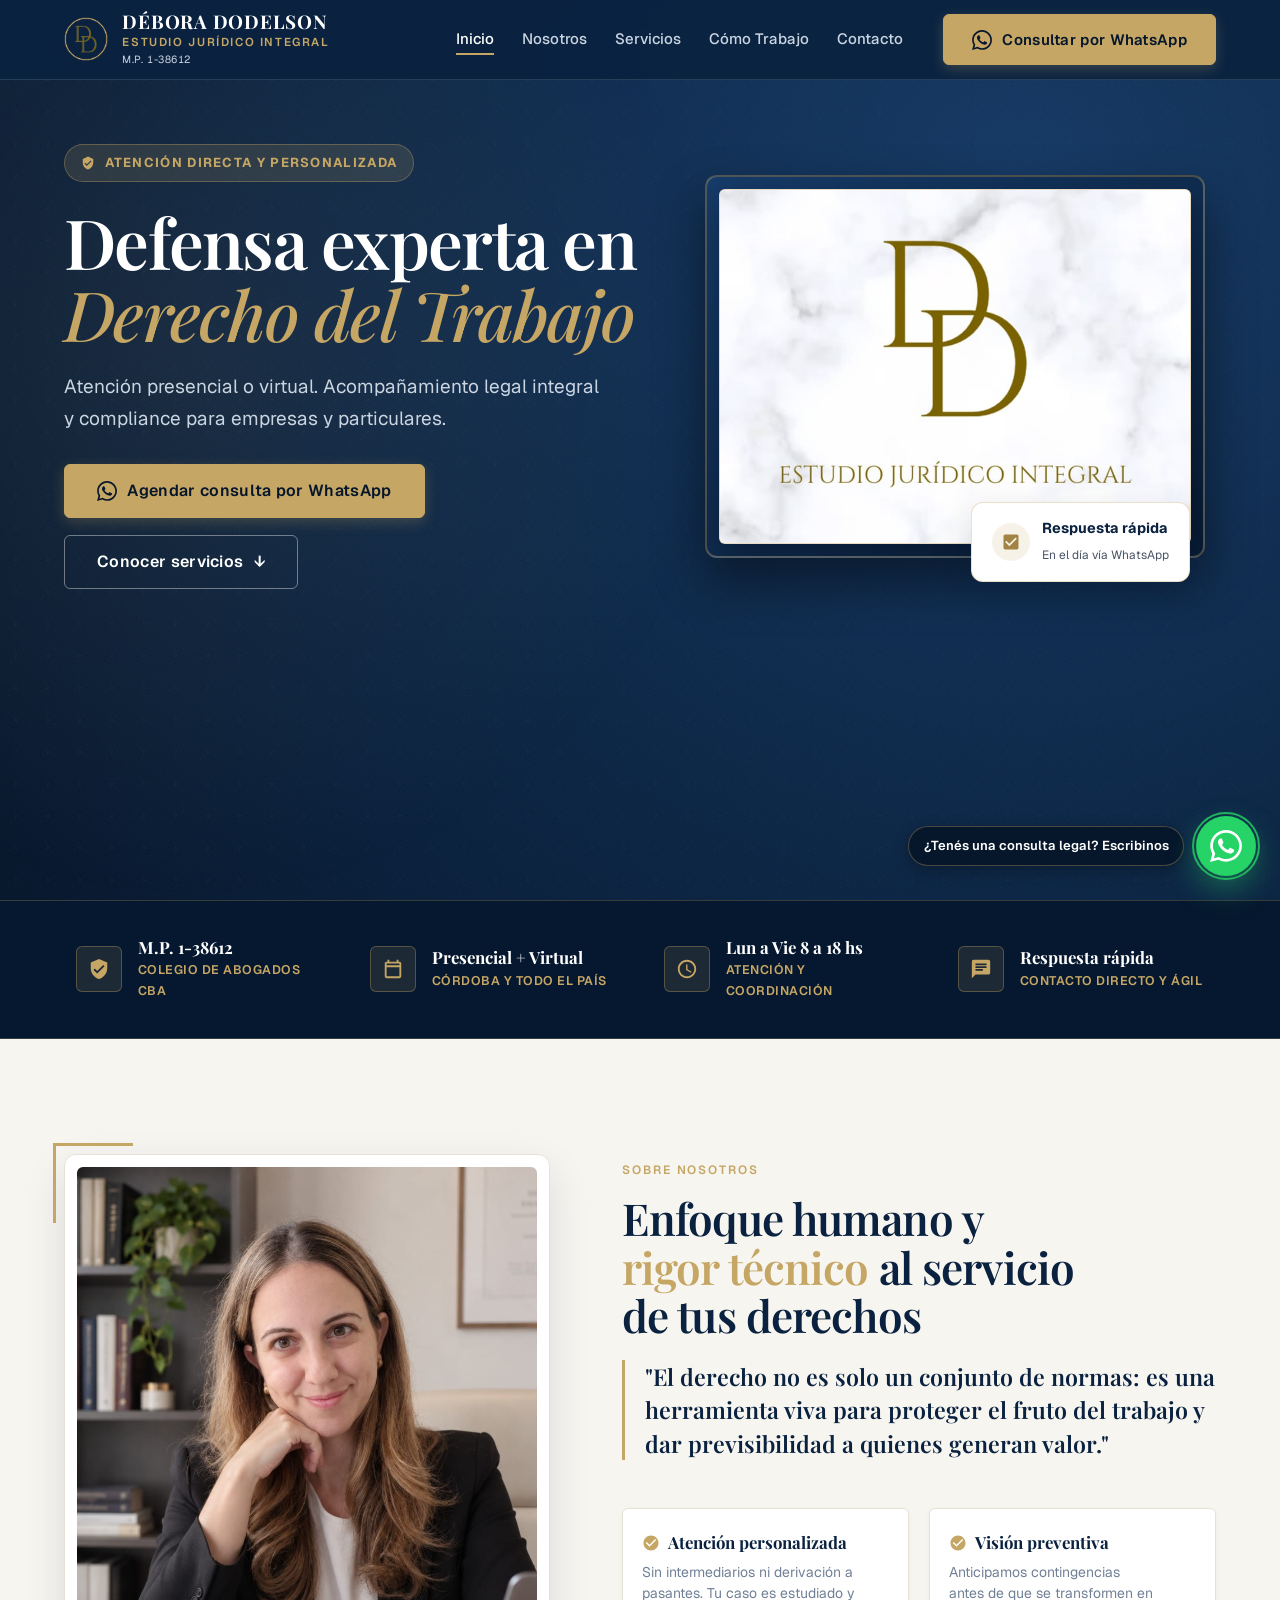
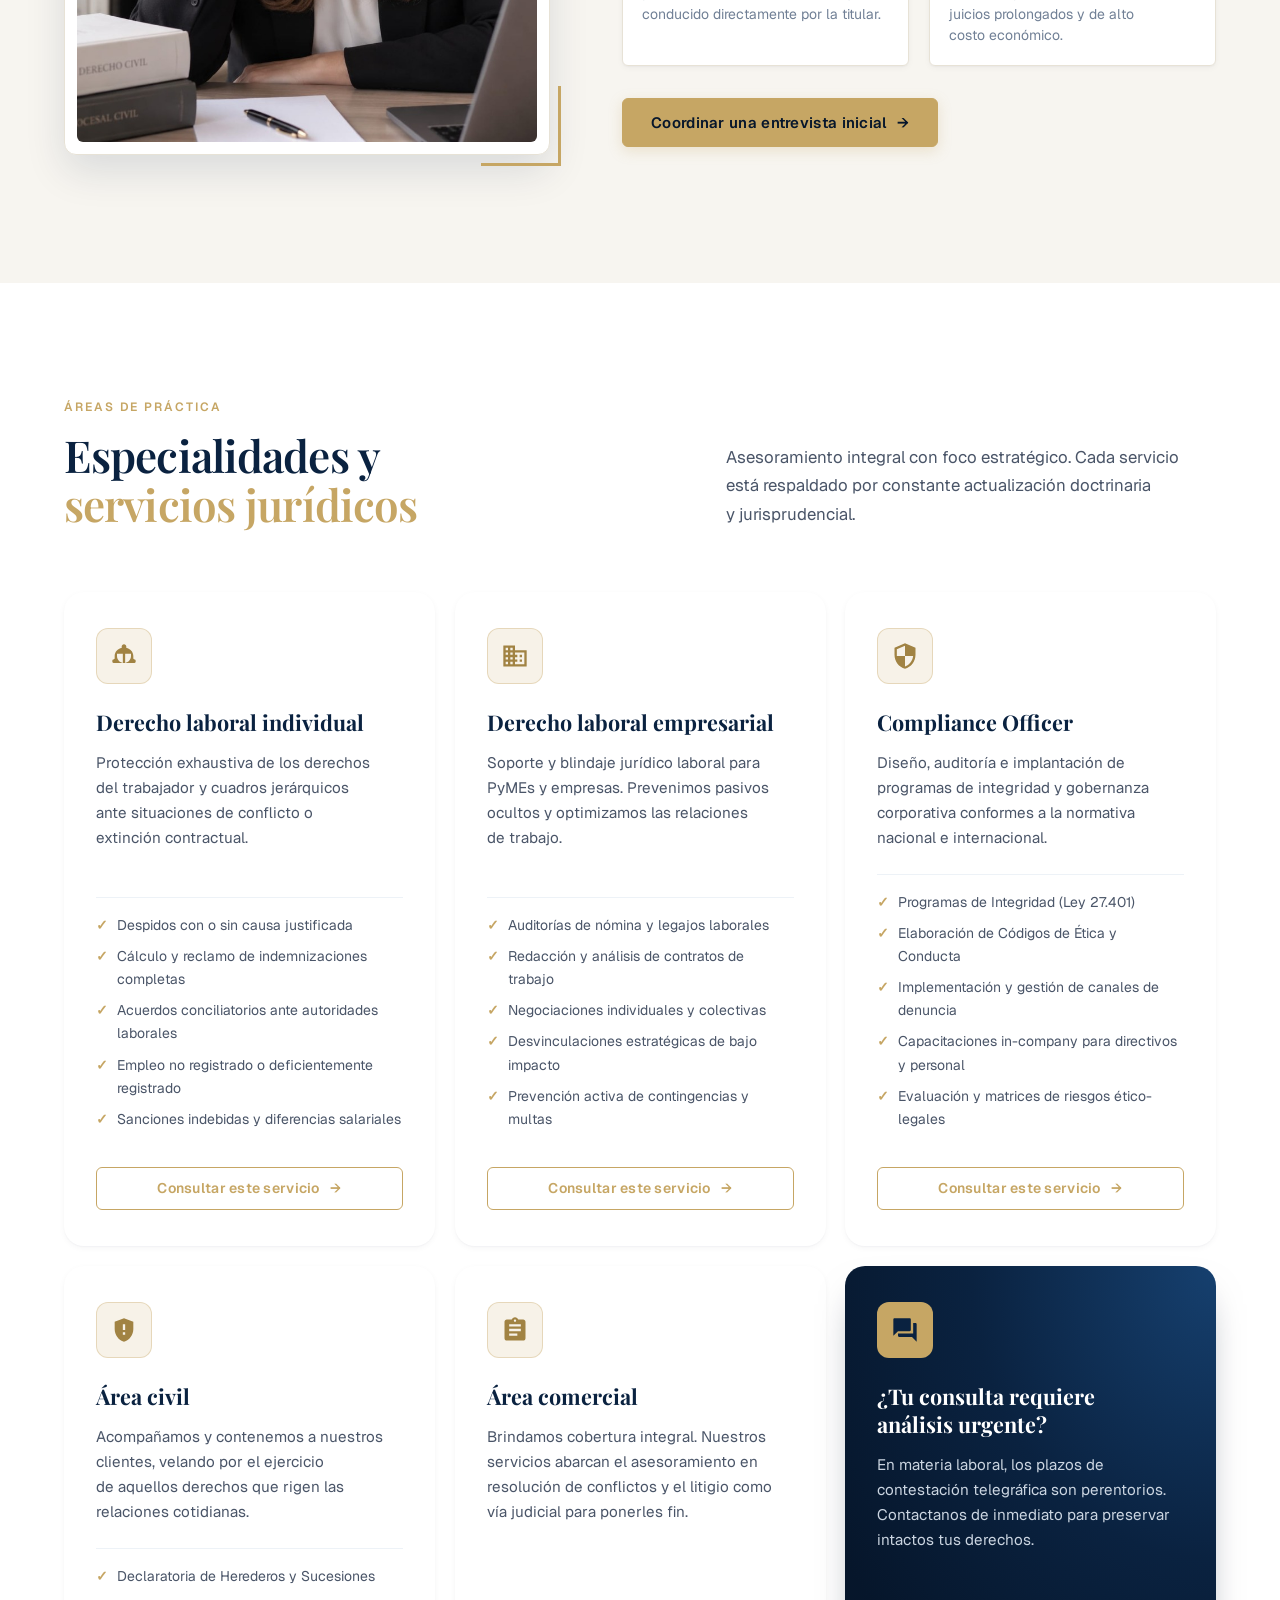
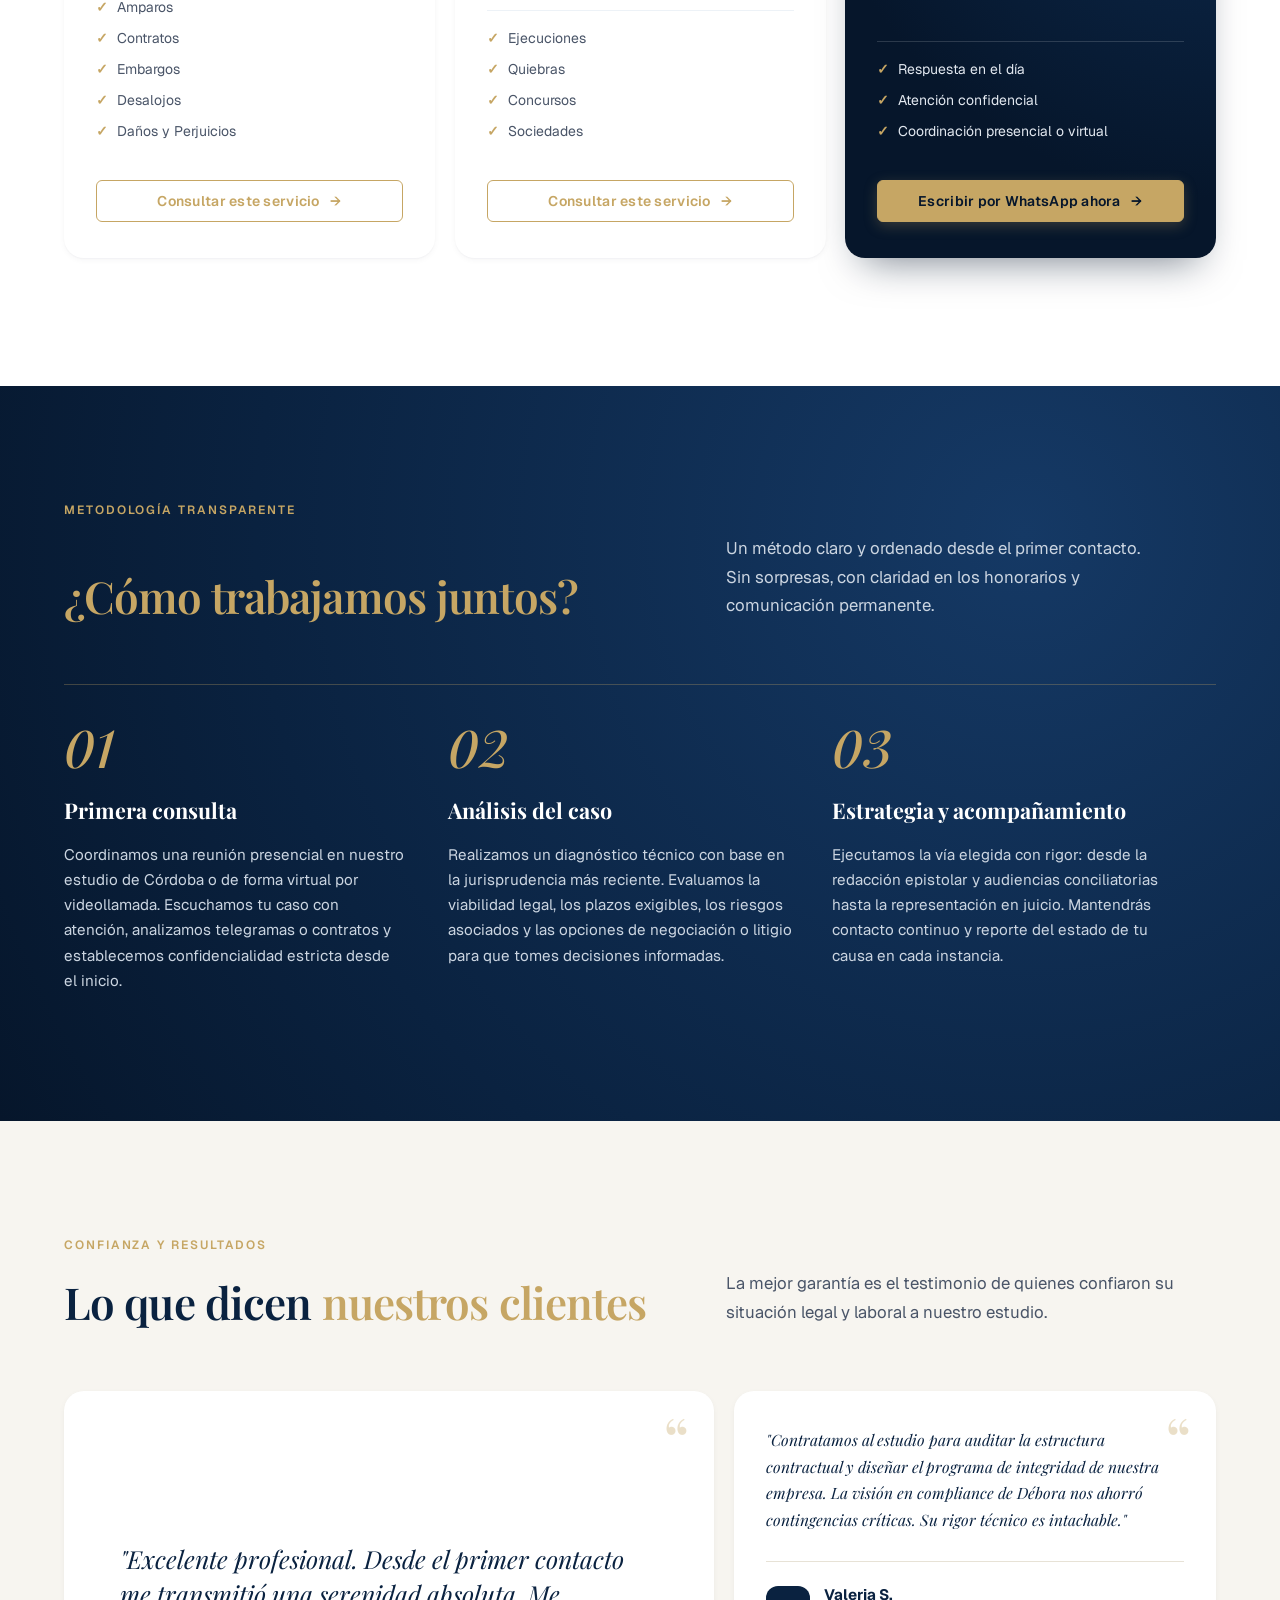
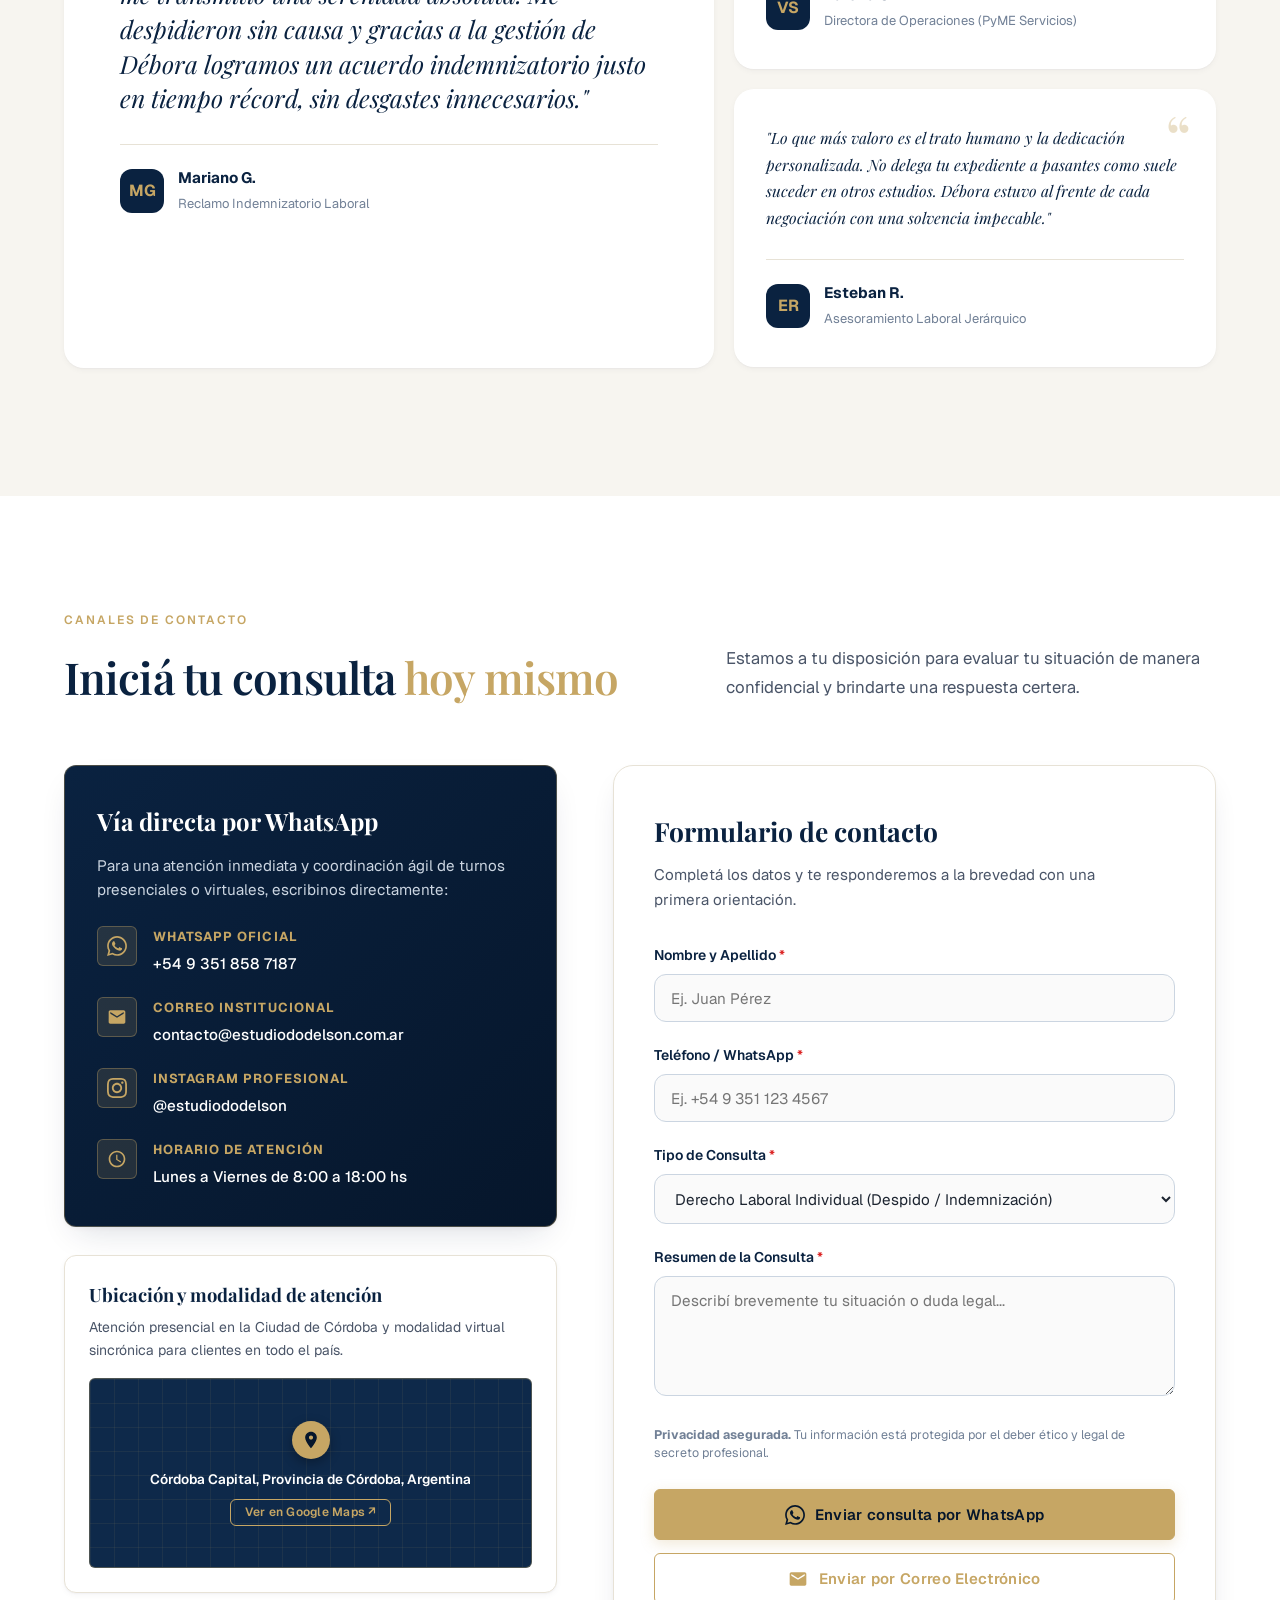
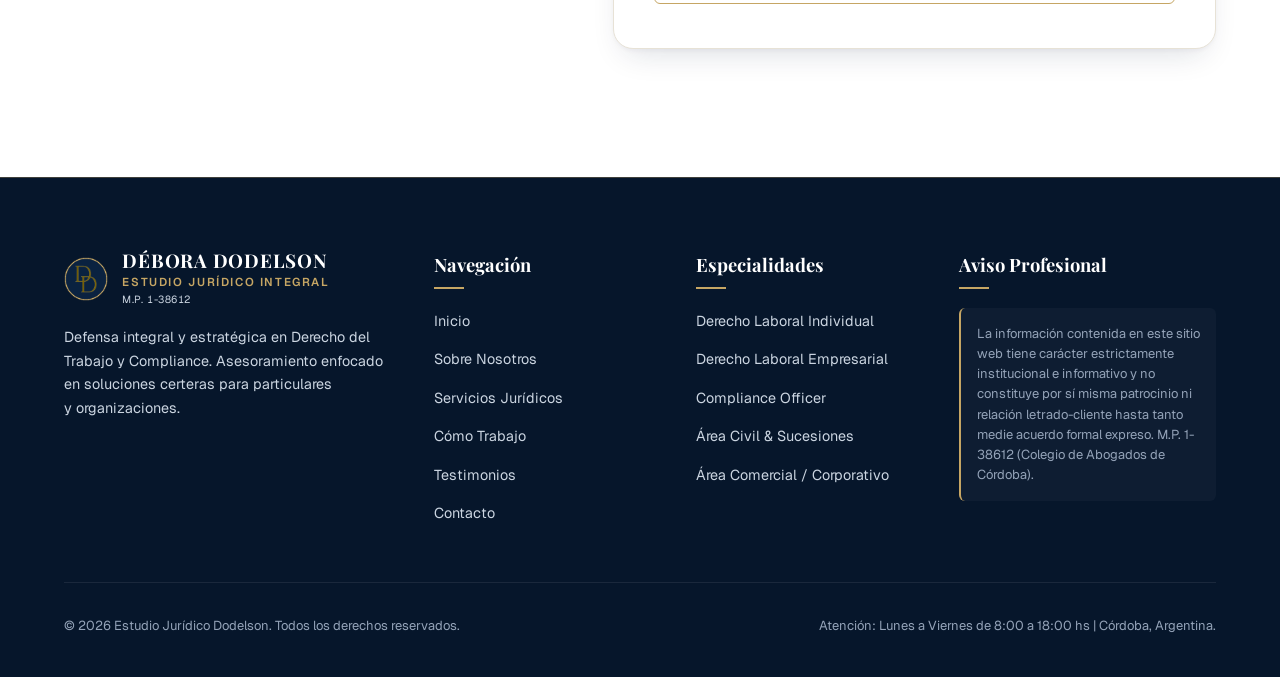
<file: index.html>
<!DOCTYPE html>
<html lang="es-AR">
<head>
  <meta charset="UTF-8">
  <meta name="viewport" content="width=device-width, initial-scale=1.0">
  <meta http-equiv="X-UA-Compatible" content="IE=edge">
  
  <!-- Primary SEO Meta Tags -->
  <title>Dra. Débora Dodelson | Estudio Jurídico Integral | Derecho del Trabajo & Compliance</title>
  <meta name="title" content="Dra. Débora Dodelson | Estudio Jurídico Integral | Derecho del Trabajo & Compliance">
  <meta name="description" content="Estudio Jurídico Integral en Córdoba. Dra. Débora Dodelson (M.P. 1-38612). Especialista en Derecho del Trabajo y Compliance Officer. Asesoramiento presencial y virtual para particulares y empresas. Consultá por WhatsApp.">
  <meta name="keywords" content="abogada laboralista cordoba, derecho del trabajo cordoba, despidos e indemnizaciones, compliance officer cordoba, debora dodelson abogada, estudio juridico integral cordoba, asesoramiento laboral empresas">
  <meta name="author" content="Estudio Jurídico Dodelson">
  <meta name="robots" content="index, follow">
  <link rel="canonical" href="https://estudiododelson.com.ar/">

  <!-- Favicon & Touch Icons -->
  <link rel="icon" type="image/x-icon" href="favicon.ico">
  <link rel="icon" type="image/png" sizes="32x32" href="assets/images/favicon-32x32.png">
  <link rel="icon" type="image/png" sizes="16x16" href="assets/images/favicon-16x16.png">
  <link rel="apple-touch-icon" sizes="180x180" href="assets/images/apple-touch-icon.png">

  <!-- Open Graph / WhatsApp / Facebook Preview -->
  <meta property="og:type" content="website">
  <meta property="og:site_name" content="Estudio Jurídico Dodelson">
  <meta property="og:url" content="https://estudiododelson.com.ar/">
  <meta property="og:title" content="Dra. Débora Dodelson | Estudio Jurídico Integral">
  <meta property="og:description" content="Derecho del Trabajo, Compliance, Civil y Comercial. Atención presencial y virtual en Córdoba.">
  <meta property="og:image" content="https://estudiododelson.com.ar/assets/images/og-image.jpg?v=2">
  <meta property="og:image:secure_url" content="https://estudiododelson.com.ar/assets/images/og-image.jpg?v=2">
  <meta property="og:image:type" content="image/jpeg">
  <meta property="og:image:width" content="1200">
  <meta property="og:image:height" content="630">
  <meta property="og:image:alt" content="Dra. Débora Dodelson - Estudio Jurídico Integral">
  <meta property="og:locale" content="es_AR">

  <!-- Twitter Meta -->
  <meta name="twitter:card" content="summary_large_image">
  <meta name="twitter:url" content="https://estudiododelson.com.ar/">
  <meta name="twitter:title" content="Dra. Débora Dodelson | Estudio Jurídico Integral">
  <meta name="twitter:description" content="Derecho del Trabajo, Compliance, Civil y Comercial. Atención presencial y virtual en Córdoba.">
  <meta name="twitter:image" content="https://estudiododelson.com.ar/assets/images/og-image.jpg?v=2">

  <!-- Google Fonts: Playfair Display + Inter -->
  <link rel="preconnect" href="https://fonts.googleapis.com">
  <link rel="preconnect" href="https://fonts.gstatic.com" crossorigin>
  <link href="https://fonts.googleapis.com/css2?family=Geist:wght@400;500;600;700&family=Playfair+Display:ital,wght@0,500;0,600;0,700;1,500;1,600&display=swap" rel="stylesheet">

  <!-- Main Stylesheet -->
  <link rel="stylesheet" href="css/styles.css?v=2.0">

  <!-- Schema.org Structured Data (LegalService / Attorney) -->
  <script type="application/ld+json">
  {
    "@context": "https://schema.org",
    "@type": "LegalService",
    "name": "Estudio Jurídico Integral - Dra. Débora Dodelson",
    "image": "https://estudiododelson.com.ar/assets/images/debora-dodelson.jpg",
    "url": "https://estudiododelson.com.ar/",
    "telephone": "+5493518587187",
    "email": "contacto@estudiododelson.com.ar",
    "priceRange": "$$",
    "address": {
      "@type": "PostalAddress",
      "addressLocality": "Córdoba",
      "addressRegion": "Córdoba",
      "addressCountry": "AR"
    },
    "geo": {
      "@type": "GeoCoordinates",
      "latitude": -31.420083,
      "longitude": -64.188776
    },
    "openingHoursSpecification": [
      {
        "@type": "OpeningHoursSpecification",
        "dayOfWeek": [
          "Monday",
          "Tuesday",
          "Wednesday",
          "Thursday",
          "Friday"
        ],
        "opens": "08:00",
        "closes": "18:00"
      }
    ],
    "employee": {
      "@type": "Person",
      "name": "Débora Dodelson",
      "jobTitle": "Abogada Especialista en Derecho del Trabajo & Compliance Officer",
      "honorificPrefix": "Dra.",
      "hasCredential": "M.P. 1-38612 (Colegio de Abogados de Córdoba)"
    },
    "sameAs": [
      "https://www.instagram.com/estudiododelson/",
      "https://wa.me/5493518587187"
    ]
  }
  </script>
</head>
<body>
  <a href="#main-content" class="skip-link">Saltar al contenido</a>
  <div class="grain" aria-hidden="true"></div>

  <!-- ========================================================================
       1. HEADER FIJO (Logo + Nav Links + CTA WhatsApp)
       ======================================================================== -->
  <header class="site-header" id="site-header">
    <div class="container header-inner">
      <a href="#inicio" class="brand" aria-label="Estudio Jurídico Dodelson - Ir al inicio">
        <img src="assets/images/isotipo-badge.png" alt="Isotipo DD - Débora Dodelson" class="brand-isotipo-img" width="44" height="44">
        <div class="brand-info">
          <span class="brand-name">DÉBORA DODELSON</span>
          <span class="brand-subtitle">Estudio Jurídico Integral</span>
          <span class="brand-badge">M.P. 1-38612</span>
        </div>
      </a>

      <!-- Navigation & Primary Action -->
      <nav class="main-nav" id="primary-nav" aria-label="Navegación principal">
        <ul class="nav-links">
          <li><a href="#inicio" class="nav-link active">Inicio</a></li>
          <li><a href="#nosotros" class="nav-link">Nosotros</a></li>
          <li><a href="#servicios" class="nav-link">Servicios</a></li>
          <li><a href="#metodologia" class="nav-link">Cómo Trabajo</a></li>
          <li><a href="#contacto" class="nav-link">Contacto</a></li>
        </ul>

        <div class="header-cta">
          <a href="https://wa.me/5493518587187?text=Hola%20D%C3%A9bora%2C%20quiero%20una%20consulta%20legal" 
             target="_blank" 
             rel="noopener noreferrer" 
             class="btn btn-gold"
             title="Consultar por WhatsApp ahora">
            <svg class="btn-icon-svg" viewBox="0 0 24 24" aria-hidden="true">
              <path d="M.057 24l1.687-6.163c-1.041-1.804-1.588-3.849-1.587-5.946.003-6.556 5.338-11.891 11.893-11.891 3.181.001 6.167 1.24 8.413 3.488 2.245 2.248 3.481 5.236 3.48 8.414-.003 6.557-5.338 11.892-11.893 11.892-1.99-.001-3.951-.5-5.688-1.448l-6.305 1.654zm6.597-3.807c1.676.995 3.276 1.591 5.392 1.592 5.448 0 9.886-4.434 9.889-9.885.002-5.462-4.415-9.89-9.881-9.892-5.452 0-9.887 4.434-9.889 9.884-.001 2.225.651 3.891 1.746 5.634l-.999 3.648 3.742-.981zm11.387-5.464c-.074-.124-.272-.198-.57-.347-.297-.149-1.758-.868-2.031-.967-.272-.099-.47-.149-.669.149-.198.297-.768.967-.941 1.165-.173.198-.347.223-.644.074-.297-.149-1.255-.462-2.39-1.475-.883-.788-1.48-1.761-1.653-2.059-.173-.297-.018-.458.13-.606.134-.133.297-.347.446-.521.151-.172.2-.296.3-.495.099-.198.05-.372-.025-.521-.075-.148-.669-1.611-.916-2.206-.242-.579-.487-.501-.669-.51l-.57-.01c-.198 0-.52.074-.792.372s-1.04 1.016-1.04 2.479 1.065 2.876 1.213 3.074c.149.198 2.095 3.2 5.076 4.487.709.306 1.263.489 1.694.626.712.226 1.36.194 1.872.118.571-.085 1.758-.719 2.006-1.413.248-.695.248-1.29.173-1.414z"/>
            </svg>
            <span>Consultar por WhatsApp</span>
          </a>
        </div>
      </nav>

      <!-- Mobile Menu Button -->
      <button class="mobile-toggle" id="mobile-toggle" aria-expanded="false" aria-controls="primary-nav" aria-label="Abrir menú de navegación">
        <svg viewBox="0 0 24 24" aria-hidden="true">
          <path d="M3 6h18v2H3V6zm0 5h18v2H3v-2zm0 5h18v2H3v-2z"/>
        </svg>
      </button>
    </div>
  </header>

  <main id="main-content">
    <!-- ========================================================================
         2. HERO SECTION
         ======================================================================== -->
    <section class="hero-section section-navy-gradient" id="inicio">
      <div class="hero-pattern-overlay"></div>
      <div class="container hero-grid">
        
        <!-- Left Content Column -->
        <div class="hero-content reveal">
          <div class="hero-badge-group">
            <svg class="hero-badge-icon" viewBox="0 0 24 24" aria-hidden="true">
              <path d="M12 1L3 5v6c0 5.55 3.84 10.74 9 12 5.16-1.26 9-6.45 9-12V5l-9-4zm-2 16l-4-4 1.41-1.41L10 14.17l6.59-6.59L18 9l-8 8z"/>
            </svg>
            <span class="hero-badge-text">Atención directa y personalizada</span>
          </div>

          <h1 class="hero-title">
            Defensa experta en <em>Derecho del Trabajo</em>
          </h1>

          <p class="hero-subtitle">
            Atención presencial o virtual. Acompañamiento legal integral y compliance para empresas y particulares.
          </p>

          <div class="hero-ctas">
            <a href="https://wa.me/5493518587187?text=Hola%20D%C3%A9bora%2C%20quiero%20agendar%20una%20consulta%20legal" 
               target="_blank" 
               rel="noopener noreferrer" 
               class="btn btn-gold"
               id="hero-cta-whatsapp">
              <svg class="btn-icon-svg" viewBox="0 0 24 24" aria-hidden="true">
                <path d="M.057 24l1.687-6.163c-1.041-1.804-1.588-3.849-1.587-5.946.003-6.556 5.338-11.891 11.893-11.891 3.181.001 6.167 1.24 8.413 3.488 2.245 2.248 3.481 5.236 3.48 8.414-.003 6.557-5.338 11.892-11.893 11.892-1.99-.001-3.951-.5-5.688-1.448l-6.305 1.654zm6.597-3.807c1.676.995 3.276 1.591 5.392 1.592 5.448 0 9.886-4.434 9.889-9.885.002-5.462-4.415-9.89-9.881-9.892-5.452 0-9.887 4.434-9.889 9.884-.001 2.225.651 3.891 1.746 5.634l-.999 3.648 3.742-.981zm11.387-5.464c-.074-.124-.272-.198-.57-.347-.297-.149-1.758-.868-2.031-.967-.272-.099-.47-.149-.669.149-.198.297-.768.967-.941 1.165-.173.198-.347.223-.644.074-.297-.149-1.255-.462-2.39-1.475-.883-.788-1.48-1.761-1.653-2.059-.173-.297-.018-.458.13-.606.134-.133.297-.347.446-.521.151-.172.2-.296.3-.495.099-.198.05-.372-.025-.521-.075-.148-.669-1.611-.916-2.206-.242-.579-.487-.501-.669-.51l-.57-.01c-.198 0-.52.074-.792.372s-1.04 1.016-1.04 2.479 1.065 2.876 1.213 3.074c.149.198 2.095 3.2 5.076 4.487.709.306 1.263.489 1.694.626.712.226 1.36.194 1.872.118.571-.085 1.758-.719 2.006-1.413.248-.695.248-1.29.173-1.414z"/>
              </svg>
              <span>Agendar consulta por WhatsApp</span>
            </a>
            <a href="#servicios" class="btn btn-outline-light">
              <span>Conocer servicios</span>
              <span aria-hidden="true">↓</span>
            </a>
          </div>
        </div>

        <!-- Right Visual Column (Floating Brand Logo) -->
        <div class="hero-visual reveal delay-1">
          <div class="hero-photo-wrapper">
            <div class="hero-photo-frame">
              <img src="assets/images/logo-hero-centered.png" 
                   alt="Estudio Jurídico Integral - Dra. Débora Dodelson" 
                   class="hero-main-logo-img"
                   width="720"
                   height="560">
            </div>

            <!-- Floating Trust Badge -->
            <div class="hero-floating-badge">
              <div class="floating-badge-icon">
                <svg viewBox="0 0 24 24" aria-hidden="true">
                  <path d="M19 3H5c-1.1 0-2 .9-2 2v14c0 1.1.9 2 2 2h14c1.1 0 2-.9 2-2V5c0-1.1-.9-2-2-2zm-9 14l-5-5 1.41-1.41L10 14.17l7.59-7.59L19 8l-9 9z"/>
                </svg>
              </div>
              <div class="floating-badge-text">
                <strong>Respuesta rápida</strong>
                <span>En el día vía WhatsApp</span>
              </div>
            </div>
          </div>
        </div>

      </div>
    </section>

    <!-- ========================================================================
         3. BARRA DE CONFIANZA
         ======================================================================== -->
    <section class="trust-bar-section" aria-label="Credenciales y confianza profesional">
      <div class="container">
        <div class="trust-grid">
          
          <div class="trust-item">
            <div class="trust-icon-box">
              <svg viewBox="0 0 24 24" aria-hidden="true">
                <path d="M12 1L3 5v6c0 5.55 3.84 10.74 9 12 5.16-1.26 9-6.45 9-12V5l-9-4zm-2 16l-4-4 1.41-1.41L10 14.17l6.59-6.59L18 9l-8 8z"/>
              </svg>
            </div>
            <div>
              <div class="trust-label">M.P. 1-38612</div>
              <div class="trust-sublabel">Colegio de Abogados Cba</div>
            </div>
          </div>

          <div class="trust-item">
            <div class="trust-icon-box">
              <svg viewBox="0 0 24 24" aria-hidden="true">
                <path d="M19 4h-1V2h-2v2H8V2H6v2H5c-1.11 0-1.99.9-1.99 2L3 20c0 1.1.89 2 2 2h14c1.1 0 2-.9 2-2V6c0-1.1-.9-2-2-2zm0 16H5V10h14v10zm0-12H5V6h14v2z"/>
              </svg>
            </div>
            <div>
              <div class="trust-label">Presencial + Virtual</div>
              <div class="trust-sublabel">Córdoba y todo el país</div>
            </div>
          </div>

          <div class="trust-item">
            <div class="trust-icon-box">
              <svg viewBox="0 0 24 24" aria-hidden="true">
                <path d="M11.99 2C6.47 2 2 6.48 2 12s4.47 10 9.99 10C17.52 22 22 17.52 22 12S17.52 2 11.99 2zM12 20c-4.42 0-8-3.58-8-8s3.58-8 8-8 8 3.58 8 8-3.58 8-8 8zm.5-13H11v6l5.25 3.15.75-1.23-4.5-2.67z"/>
              </svg>
            </div>
            <div>
              <div class="trust-label">Lun a Vie 8 a 18 hs</div>
              <div class="trust-sublabel">Atención y coordinación</div>
            </div>
          </div>

          <div class="trust-item">
            <div class="trust-icon-box">
              <svg viewBox="0 0 24 24" aria-hidden="true">
                <path d="M20 2H4c-1.1 0-1.99.9-1.99 2L2 22l4-4h14c1.1 0 2-.9 2-2V4c0-1.1-.9-2-2-2zM6 9h12v2H6V9zm8 5H6v-2h8v2zm4-6H6V6h12v2z"/>
              </svg>
            </div>
            <div>
              <div class="trust-label">Respuesta rápida</div>
              <div class="trust-sublabel">Contacto directo y ágil</div>
            </div>
          </div>

        </div>
      </div>
    </section>

    <!-- ========================================================================
         4. SOBRE NOSOTROS
         ======================================================================== -->
    <section class="section section-light" id="nosotros">
      <div class="container">
        <div class="about-grid">
          
          <!-- Visual / Photo Placeholder -->
          <div class="about-visual reveal">
            <div class="about-photo-frame">
              <img src="assets/images/debora-dodelson.jpg" 
                   alt="Dra. Débora Dodelson en su estudio jurídico" 
                   class="about-photo-img">
            </div>
          </div>

          <!-- Content Column -->
          <div class="about-content reveal delay-1">
            <span class="section-eyebrow">Sobre nosotros</span>
            <h2 class="section-title">
              Enfoque humano y <span class="text-gold">rigor técnico</span> al servicio de tus derechos
            </h2>
            
            <p class="about-lead">
              "El derecho no es solo un conjunto de normas: es una herramienta viva para proteger el fruto del trabajo y dar previsibilidad a quienes generan valor."
            </p>

            <!-- Key Differentiators vs Generic Firms -->
            <div class="differential-list">
              <div class="diff-card">
                <div class="diff-title">
                  <svg viewBox="0 0 24 24" aria-hidden="true"><path d="M12 2C6.48 2 2 6.48 2 12s4.48 10 10 10 10-4.48 10-10S17.52 2 12 2zm-2 15l-5-5 1.41-1.41L10 14.17l7.59-7.59L19 8l-9 9z"/></svg>
                  <span>Atención personalizada</span>
                </div>
                <p class="diff-desc">Sin intermediarios ni derivación a pasantes. Tu caso es estudiado y conducido directamente por la titular.</p>
              </div>

              <div class="diff-card">
                <div class="diff-title">
                  <svg viewBox="0 0 24 24" aria-hidden="true"><path d="M12 2C6.48 2 2 6.48 2 12s4.48 10 10 10 10-4.48 10-10S17.52 2 12 2zm-2 15l-5-5 1.41-1.41L10 14.17l7.59-7.59L19 8l-9 9z"/></svg>
                  <span>Visión preventiva</span>
                </div>
                <p class="diff-desc">Anticipamos contingencias antes de que se transformen en juicios prolongados y de alto costo económico.</p>
              </div>
            </div>

            <div>
              <a href="https://wa.me/5493518587187?text=Hola%20D%C3%A9bora%2C%20estuve%20leyendo%20sobre%20el%20estudio%20y%20me%20gustar%C3%ADa%20hacerte%20una%20consulta" 
                 target="_blank" 
                 rel="noopener noreferrer" 
                 class="btn btn-gold">
                <span>Coordinar una entrevista inicial</span>
                <span aria-hidden="true">→</span>
              </a>
            </div>

          </div>

        </div>
      </div>
    </section>

    <!-- ========================================================================
         5. SERVICIOS (Cards con ícono dorado y CTA individual por WhatsApp)
         ======================================================================== -->
    <section class="section section-white" id="servicios">
      <div class="container">
        
        <div class="section-header reveal">
          <span class="section-eyebrow">Áreas de práctica</span>
          <h2 class="section-title">Especialidades y <span class="text-gold">servicios jurídicos</span></h2>
          <p class="section-desc">
            Asesoramiento integral con foco estratégico. Cada servicio está respaldado por constante actualización doctrinaria y jurisprudencial.
          </p>
          <div class="divider-gold"></div>
        </div>

        <div class="services-grid">
          
          <!-- Servicio 1 -->
          <article class="service-card reveal">
            <div class="service-icon-wrapper">
              <svg viewBox="0 0 24 24" aria-hidden="true">
                <path d="M12 2c1.1 0 2 .9 2 2v1.08c3.39.49 6 3.39 6 6.92v2c0 .55.45 1 1 1s1 .45 1 1v1c0 .55-.45 1-1 1H3c-.55 0-1-.45-1-1v-1c0-.55.45-1 1-1s1-.45 1-1v-2c0-3.53 2.61-6.43 6-6.92V4c0-1.1.9-2 2-2zm-6 8v2c0 2.97 2.16 5.43 5 5.91V10H6zm7 0v7.91c2.84-.48 5-2.94 5-5.91v-2h-5z"/>
              </svg>
            </div>
            <h3 class="service-card-title">Derecho laboral individual</h3>
            <p class="service-card-desc">
              Protección exhaustiva de los derechos del trabajador y cuadros jerárquicos ante situaciones de conflicto o extinción contractual.
            </p>
            <ul class="service-item-list">
              <li>Despidos con o sin causa justificada</li>
              <li>Cálculo y reclamo de indemnizaciones completas</li>
              <li>Acuerdos conciliatorios ante autoridades laborales</li>
              <li>Empleo no registrado o deficientemente registrado</li>
              <li>Sanciones indebidas y diferencias salariales</li>
            </ul>
            <a href="https://wa.me/5493518587187?text=Hola%20D%C3%A9bora%2C%20quisiera%20consultar%20sobre%20Derecho%20Laboral%20Individual%20(despidos%2C%20indemnizaciones%2C%20acuerdos)" 
               target="_blank" 
               rel="noopener noreferrer" 
               class="btn btn-outline-gold service-cta-btn">
              <span>Consultar este servicio</span>
              <span aria-hidden="true">→</span>
            </a>
          </article>

          <!-- Servicio 2 -->
          <article class="service-card reveal delay-1">
            <div class="service-icon-wrapper">
              <svg viewBox="0 0 24 24" aria-hidden="true">
                <path d="M12 7V3H2v18h20V7H12zM6 19H4v-2h2v2zm0-4H4v-2h2v2zm0-4H4V9h2v2zm0-4H4V5h2v2zm4 12H8v-2h2v2zm0-4H8v-2h2v2zm0-4H8V9h2v2zm0-4H8V5h2v2zm10 12h-8v-2h2v-2h-2v-2h2v-2h-2V9h8v10zm-2-8h-2v2h2v-2zm0 4h-2v2h2v-2z"/>
              </svg>
            </div>
            <h3 class="service-card-title">Derecho laboral empresarial</h3>
            <p class="service-card-desc">
              Soporte y blindaje jurídico laboral para PyMEs y empresas. Prevenimos pasivos ocultos y optimizamos las relaciones de trabajo.
            </p>
            <ul class="service-item-list">
              <li>Auditorías de nómina y legajos laborales</li>
              <li>Redacción y análisis de contratos de trabajo</li>
              <li>Negociaciones individuales y colectivas</li>
              <li>Desvinculaciones estratégicas de bajo impacto</li>
              <li>Prevención activa de contingencias y multas</li>
            </ul>
            <a href="https://wa.me/5493518587187?text=Hola%20D%C3%A9bora%2C%20quisiera%20consultar%20sobre%20Derecho%20Laboral%20Empresarial%20para%20mi%20empresa" 
               target="_blank" 
               rel="noopener noreferrer" 
               class="btn btn-outline-gold service-cta-btn">
              <span>Consultar este servicio</span>
              <span aria-hidden="true">→</span>
            </a>
          </article>

          <!-- Servicio 3 -->
          <article class="service-card reveal delay-2">
            <div class="service-icon-wrapper">
              <svg viewBox="0 0 24 24" aria-hidden="true">
                <path d="M12 1L3 5v6c0 5.55 3.84 10.74 9 12 5.16-1.26 9-6.45 9-12V5l-9-4zm0 10.99h7c-.53 4.12-3.28 7.79-7 8.94V12H5V6.3l7-3.11v8.8z"/>
              </svg>
            </div>
            <h3 class="service-card-title">Compliance Officer</h3>
            <p class="service-card-desc">
              Diseño, auditoría e implantación de programas de integridad y gobernanza corporativa conformes a la normativa nacional e internacional.
            </p>
            <ul class="service-item-list">
              <li>Programas de Integridad (Ley 27.401)</li>
              <li>Elaboración de Códigos de Ética y Conducta</li>
              <li>Implementación y gestión de canales de denuncia</li>
              <li>Capacitaciones in-company para directivos y personal</li>
              <li>Evaluación y matrices de riesgos ético-legales</li>
            </ul>
            <a href="https://wa.me/5493518587187?text=Hola%20D%C3%A9bora%2C%20quisiera%20consultar%20sobre%20servicios%20de%20Compliance%20Officer%20y%20Programas%20de%20Integridad" 
               target="_blank" 
               rel="noopener noreferrer" 
               class="btn btn-outline-gold service-cta-btn">
              <span>Consultar este servicio</span>
              <span aria-hidden="true">→</span>
            </a>
          </article>

          <!-- Servicio 4: Área Civil -->
          <article class="service-card reveal">
            <div class="service-icon-wrapper">
              <svg viewBox="0 0 24 24" aria-hidden="true">
                <path d="M12 2L4 5v6.09c0 5.05 3.41 9.76 8 10.91 4.59-1.15 8-5.86 8-10.91V5l-8-3zm1 14h-2v-2h2v2zm0-4h-2V7h2v5z"/>
              </svg>
            </div>
            <h3 class="service-card-title">Área civil</h3>
            <p class="service-card-desc">
              Acompañamos y contenemos a nuestros clientes, velando por el ejercicio de aquellos derechos que rigen las relaciones cotidianas.
            </p>
            <ul class="service-item-list">
              <li>Declaratoria de Herederos y Sucesiones</li>
              <li>Amparos</li>
              <li>Contratos</li>
              <li>Embargos</li>
              <li>Desalojos</li>
              <li>Daños y Perjuicios</li>
            </ul>
            <a href="https://wa.me/5493518587187?text=Hola%20D%C3%A9bora%2C%20quisiera%20consultar%20sobre%20el%20%C3%81rea%20Civil%20(Sucesiones%2C%20Contratos%2C%20Desalojos%2C%20Amparos)" 
               target="_blank" 
               rel="noopener noreferrer" 
               class="btn btn-outline-gold service-cta-btn">
              <span>Consultar este servicio</span>
              <span aria-hidden="true">→</span>
            </a>
          </article>

          <!-- Servicio 5: Área Comercial -->
          <article class="service-card reveal delay-1">
            <div class="service-icon-wrapper">
              <svg viewBox="0 0 24 24" aria-hidden="true">
                <path d="M19 3h-4.18C14.4 1.84 13.3 1 12 1c-1.3 0-2.4.84-2.82 2H5c-1.1 0-2 .9-2 2v14c0 1.1.9 2 2 2h14c1.1 0 2-.9 2-2V5c0-1.1-.9-2-2-2zm-7 0c.55 0 1 .45 1 1s-.45 1-1 1-1-.45-1-1 .45-1 1-1zm2 14H7v-2h7v2zm3-4H7v-2h10v2zm0-4H7V7h10v2z"/>
              </svg>
            </div>
            <h3 class="service-card-title">Área comercial</h3>
            <p class="service-card-desc">
              Brindamos cobertura integral. Nuestros servicios abarcan el asesoramiento en resolución de conflictos y el litigio como vía judicial para ponerles fin.
            </p>
            <ul class="service-item-list">
              <li>Ejecuciones</li>
              <li>Quiebras</li>
              <li>Concursos</li>
              <li>Sociedades</li>
            </ul>
            <a href="https://wa.me/5493518587187?text=Hola%20D%C3%A9bora%2C%20quisiera%20consultar%20sobre%20el%20%C3%81rea%20Comercial%20(Ejecuciones%2C%20Quiebras%2C%20Concursos%2C%20Sociedades)" 
               target="_blank" 
               rel="noopener noreferrer" 
               class="btn btn-outline-gold service-cta-btn">
              <span>Consultar este servicio</span>
              <span aria-hidden="true">→</span>
            </a>
          </article>

          <!-- Card de Consulta Directa Express -->
          <article class="service-card service-card--urgent reveal delay-2">
            <div class="service-icon-wrapper">
              <svg viewBox="0 0 24 24" aria-hidden="true">
                <path d="M21 6h-2v9H6v2c0 .55.45 1 1 1h11l4 4V7c0-.55-.45-1-1-1zm-4 6V3c0-.55-.45-1-1-1H3c-.55 0-1 .45-1 1v14l4-4h10c.55 0 1-.45 1-1z"/>
              </svg>
            </div>
            <h3 class="service-card-title">¿Tu consulta requiere análisis urgente?</h3>
            <p class="service-card-desc">
              En materia laboral, los plazos de contestación telegráfica son perentorios. Contactanos de inmediato para preservar intactos tus derechos.
            </p>
            <ul class="service-item-list">
              <li>Respuesta en el día</li>
              <li>Atención confidencial</li>
              <li>Coordinación presencial o virtual</li>
            </ul>
            <a href="https://wa.me/5493518587187?text=Hola%20D%C3%A9bora%2C%20tengo%20una%20consulta%20laboral%20urgente%20y%20necesito%20asesoramiento" 
               target="_blank" 
               rel="noopener noreferrer" 
               class="btn btn-gold service-cta-btn">
              <span>Escribir por WhatsApp ahora</span>
              <span aria-hidden="true">→</span>
            </a>
          </article>

        </div>
      </div>
    </section>

    <!-- ========================================================================
         6. CÓMO TRABAJO (3 PASOS CLAROS)
         ======================================================================== -->
    <section class="section section-navy-gradient" id="metodologia">
      <div class="container">
        
        <div class="section-header reveal">
          <span class="section-eyebrow">Metodología transparente</span>
          <h2 class="section-title text-gold">¿Cómo trabajamos juntos?</h2>
          <p class="section-desc">
            Un método claro y ordenado desde el primer contacto. Sin sorpresas, con claridad en los honorarios y comunicación permanente.
          </p>
          <div class="divider-gold"></div>
        </div>

        <div class="steps-grid">
          
          <!-- Paso 1 -->
          <div class="step-card reveal">
            <span class="step-number-badge">01</span>
            <div class="step-icon-box">
              <svg viewBox="0 0 24 24" aria-hidden="true">
                <path d="M20 2H4c-1.1 0-1.99.9-1.99 2L2 22l4-4h14c1.1 0 2-.9 2-2V4c0-1.1-.9-2-2-2zM6 9h12v2H6V9zm8 5H6v-2h8v2zm4-6H6V6h12v2z"/>
              </svg>
            </div>
            <h3 class="step-card-title">Primera consulta</h3>
            <p class="step-card-desc">
              Coordinamos una reunión presencial en nuestro estudio de Córdoba o de forma virtual por videollamada. Escuchamos tu caso con atención, analizamos telegramas o contratos y establecemos confidencialidad estricta desde el inicio.
            </p>
          </div>

          <!-- Paso 2 -->
          <div class="step-card reveal delay-1">
            <span class="step-number-badge">02</span>
            <div class="step-icon-box">
              <svg viewBox="0 0 24 24" aria-hidden="true">
                <path d="M19 3H5c-1.1 0-2 .9-2 2v14c0 1.1.9 2 2 2h14c1.1 0 2-.9 2-2V5c0-1.1-.9-2-2-2zm-5 14H7v-2h7v2zm3-4H7v-2h10v2zm0-4H7V7h10v2z"/>
              </svg>
            </div>
            <h3 class="step-card-title">Análisis del caso</h3>
            <p class="step-card-desc">
              Realizamos un diagnóstico técnico con base en la jurisprudencia más reciente. Evaluamos la viabilidad legal, los plazos exigibles, los riesgos asociados y las opciones de negociación o litigio para que tomes decisiones informadas.
            </p>
          </div>

          <!-- Paso 3 -->
          <div class="step-card reveal delay-2">
            <span class="step-number-badge">03</span>
            <div class="step-icon-box">
              <svg viewBox="0 0 24 24" aria-hidden="true">
                <path d="M12 1L3 5v6c0 5.55 3.84 10.74 9 12 5.16-1.26 9-6.45 9-12V5l-9-4zm-2 16l-4-4 1.41-1.41L10 14.17l6.59-6.59L18 9l-8 8z"/>
              </svg>
            </div>
            <h3 class="step-card-title">Estrategia y acompañamiento</h3>
            <p class="step-card-desc">
              Ejecutamos la vía elegida con rigor: desde la redacción epistolar y audiencias conciliatorias hasta la representación en juicio. Mantendrás contacto continuo y reporte del estado de tu causa en cada instancia.
            </p>
          </div>

        </div>

      </div>
    </section>

    <!-- ========================================================================
         7. TESTIMONIOS (3 Placeholders realistas y creíbles)
         ======================================================================== -->
    <section class="section section-light" id="testimonios">
      <div class="container">
        
        <div class="section-header reveal">
          <span class="section-eyebrow">Confianza y resultados</span>
          <h2 class="section-title">Lo que dicen <span class="text-gold">nuestros clientes</span></h2>
          <p class="section-desc">
            La mejor garantía es el testimonio de quienes confiaron su situación legal y laboral a nuestro estudio.
          </p>
          <div class="divider-gold"></div>
        </div>

        <div class="testimonials-grid">
          
          <!-- Testimonio 1 -->
          <div class="testimonial-card testimonial-card--featured reveal">
            <span class="quote-icon" aria-hidden="true">“</span>
            <div>
              <p class="testimonial-text">
                "Excelente profesional. Desde el primer contacto me transmitió una serenidad absoluta. Me despidieron sin causa y gracias a la gestión de Débora logramos un acuerdo indemnizatorio justo en tiempo récord, sin desgastes innecesarios."
              </p>
            </div>
            <div class="testimonial-author">
              <div class="author-avatar-initials">MG</div>
              <div class="author-info">
                <strong>Mariano G.</strong>
                <span>Reclamo Indemnizatorio Laboral</span>
              </div>
            </div>
          </div>

          <!-- Testimonio 2 -->
          <div class="testimonial-card reveal delay-1">
            <span class="quote-icon" aria-hidden="true">“</span>
            <div>
              <p class="testimonial-text">
                "Contratamos al estudio para auditar la estructura contractual y diseñar el programa de integridad de nuestra empresa. La visión en compliance de Débora nos ahorró contingencias críticas. Su rigor técnico es intachable."
              </p>
            </div>
            <div class="testimonial-author">
              <div class="author-avatar-initials">VS</div>
              <div class="author-info">
                <strong>Valeria S.</strong>
                <span>Directora de Operaciones (PyME Servicios)</span>
              </div>
            </div>
          </div>

          <!-- Testimonio 3 -->
          <div class="testimonial-card reveal delay-2">
            <span class="quote-icon" aria-hidden="true">“</span>
            <div>
              <p class="testimonial-text">
                "Lo que más valoro es el trato humano y la dedicación personalizada. No delega tu expediente a pasantes como suele suceder en otros estudios. Débora estuvo al frente de cada negociación con una solvencia impecable."
              </p>
            </div>
            <div class="testimonial-author">
              <div class="author-avatar-initials">ER</div>
              <div class="author-info">
                <strong>Esteban R.</strong>
                <span>Asesoramiento Laboral Jerárquico</span>
              </div>
            </div>
          </div>

        </div>

      </div>
    </section>

    <!-- ========================================================================
         8. CONTACTO (WhatsApp destacado, formulario con derivación y mapa placeholder)
         ======================================================================== -->
    <section class="section section-white" id="contacto">
      <div class="container">
        
        <div class="section-header reveal">
          <span class="section-eyebrow">Canales de contacto</span>
          <h2 class="section-title">Iniciá tu consulta <span class="text-gold">hoy mismo</span></h2>
          <p class="section-desc">
            Estamos a tu disposición para evaluar tu situación de manera confidencial y brindarte una respuesta certera.
          </p>
          <div class="divider-gold"></div>
        </div>

        <div class="contact-grid">
          
          <!-- Info Panel & Map Placeholder -->
          <div class="contact-info-panel reveal">
            
            <div class="contact-highlight-box">
              <h3>Vía directa por WhatsApp</h3>
              <p>
                Para una atención inmediata y coordinación ágil de turnos presenciales o virtuales, escribinos directamente:
              </p>
              
              <div class="contact-channels-list">
                
                <div class="channel-item">
                  <div class="channel-icon">
                    <svg viewBox="0 0 24 24" aria-hidden="true">
                      <path d="M.057 24l1.687-6.163c-1.041-1.804-1.588-3.849-1.587-5.946.003-6.556 5.338-11.891 11.893-11.891 3.181.001 6.167 1.24 8.413 3.488 2.245 2.248 3.481 5.236 3.48 8.414-.003 6.557-5.338 11.892-11.893 11.892-1.99-.001-3.951-.5-5.688-1.448l-6.305 1.654zm6.597-3.807c1.676.995 3.276 1.591 5.392 1.592 5.448 0 9.886-4.434 9.889-9.885.002-5.462-4.415-9.89-9.881-9.892-5.452 0-9.887 4.434-9.889 9.884-.001 2.225.651 3.891 1.746 5.634l-.999 3.648 3.742-.981zm11.387-5.464c-.074-.124-.272-.198-.57-.347-.297-.149-1.758-.868-2.031-.967-.272-.099-.47-.149-.669.149-.198.297-.768.967-.941 1.165-.173.198-.347.223-.644.074-.297-.149-1.255-.462-2.39-1.475-.883-.788-1.48-1.761-1.653-2.059-.173-.297-.018-.458.13-.606.134-.133.297-.347.446-.521.151-.172.2-.296.3-.495.099-.198.05-.372-.025-.521-.075-.148-.669-1.611-.916-2.206-.242-.579-.487-.501-.669-.51l-.57-.01c-.198 0-.52.074-.792.372s-1.04 1.016-1.04 2.479 1.065 2.876 1.213 3.074c.149.198 2.095 3.2 5.076 4.487.709.306 1.263.489 1.694.626.712.226 1.36.194 1.872.118.571-.085 1.758-.719 2.006-1.413.248-.695.248-1.29.173-1.414z"/>
                    </svg>
                  </div>
                  <div class="channel-content">
                    <strong>WhatsApp Oficial</strong>
                    <a href="https://wa.me/5493518587187?text=Hola%20D%C3%A9bora%2C%20quiero%20una%20consulta%20legal" target="_blank" rel="noopener noreferrer">
                      +54 9 351 858 7187
                    </a>
                  </div>
                </div>

                <div class="channel-item">
                  <div class="channel-icon">
                    <svg viewBox="0 0 24 24" aria-hidden="true">
                      <path d="M20 4H4c-1.1 0-1.99.9-1.99 2L2 18c0 1.1.9 2 2 2h16c1.1 0 2-.9 2-2V6c0-1.1-.9-2-2-2zm0 4l-8 5-8-5V6l8 5 8-5v2z"/>
                    </svg>
                  </div>
                  <div class="channel-content">
                    <strong>Correo Institucional</strong>
                    <a href="mailto:contacto@estudiododelson.com.ar">contacto@estudiododelson.com.ar</a>
                  </div>
                </div>

                <div class="channel-item">
                  <div class="channel-icon">
                    <svg viewBox="0 0 24 24" aria-hidden="true">
                      <path d="M12 2.163c3.204 0 3.584.012 4.85.07 3.252.148 4.771 1.691 4.919 4.919.058 1.265.069 1.645.069 4.849 0 3.205-.012 3.584-.069 4.849-.149 3.225-1.664 4.771-4.919 4.919-1.266.058-1.644.07-4.85.07-3.204 0-3.584-.012-4.849-.07-3.26-.149-4.771-1.699-4.919-4.92-.058-1.265-.07-1.644-.07-4.849 0-3.204.013-3.583.07-4.849.149-3.227 1.664-4.771 4.919-4.919 1.266-.057 1.645-.069 4.849-.069zm0-2.163c-3.259 0-3.667.014-4.947.072-4.358.2-6.78 2.618-6.98 6.98-.059 1.281-.073 1.689-.073 4.948 0 3.259.014 3.668.072 4.948.2 4.358 2.618 6.78 6.98 6.98 1.281.058 1.689.072 4.948.072 3.259 0 3.668-.014 4.948-.072 4.354-.2 6.782-2.618 6.979-6.98.059-1.28.073-1.689.073-4.948 0-3.259-.014-3.667-.072-4.947-.196-4.354-2.617-6.78-6.979-6.98-1.281-.059-1.69-.073-4.949-.073zm0 5.838c-3.403 0-6.162 2.759-6.162 6.162s2.759 6.163 6.162 6.163 6.162-2.759 6.162-6.163c0-3.403-2.759-6.162-6.162-6.162zm0 10.162c-2.209 0-4-1.79-4-4 0-2.209 1.791-4 4-4s4 1.791 4 4c0 2.21-1.791 4-4 4zm6.406-11.845c-.796 0-1.441.645-1.441 1.44s.645 1.44 1.441 1.44c.795 0 1.439-.645 1.439-1.44s-.644-1.44-1.439-1.44z"/>
                    </svg>
                  </div>
                  <div class="channel-content">
                    <strong>Instagram Profesional</strong>
                    <a href="https://www.instagram.com/estudiododelson/" target="_blank" rel="noopener noreferrer">
                      @estudiododelson
                    </a>
                  </div>
                </div>

                <div class="channel-item">
                  <div class="channel-icon">
                    <svg viewBox="0 0 24 24" aria-hidden="true">
                      <path d="M11.99 2C6.47 2 2 6.48 2 12s4.47 10 9.99 10C17.52 22 22 17.52 22 12S17.52 2 11.99 2zM12 20c-4.42 0-8-3.58-8-8s3.58-8 8-8 8 3.58 8 8-3.58 8-8 8zm.5-13H11v6l5.25 3.15.75-1.23-4.5-2.67z"/>
                    </svg>
                  </div>
                  <div class="channel-content">
                    <strong>Horario de Atención</strong>
                    <span>Lunes a Viernes de 8:00 a 18:00 hs</span>
                  </div>
                </div>

              </div>
            </div>

            <!-- Mapa Placeholder Córdoba -->
            <div class="map-card-placeholder">
              <h4>Ubicación y modalidad de atención</h4>
              <p>Atención presencial en la Ciudad de Córdoba y modalidad virtual sincrónica para clientes en todo el país.</p>
              
              <div class="map-visual-box">
                <div class="map-pin-icon">
                  <svg viewBox="0 0 24 24" aria-hidden="true">
                    <path d="M12 2C8.13 2 5 5.13 5 9c0 5.25 7 13 7 13s7-7.75 7-13c0-3.87-3.13-7-7-7zm0 9.5c-1.38 0-2.5-1.12-2.5-2.5s1.12-2.5 2.5-2.5 2.5 1.12 2.5 2.5-1.12 2.5-2.5 2.5z"/>
                  </svg>
                </div>
                <span>Córdoba Capital, Provincia de Córdoba, Argentina</span>
                <a href="https://maps.google.com/?q=Cordoba+Argentina" target="_blank" rel="noopener noreferrer" class="btn btn-outline-gold map-link-btn">
                  Ver en Google Maps ↗
                </a>
              </div>
            </div>

          </div>

          <!-- Form Column -->
          <div class="contact-form-card reveal delay-1">
            <div class="form-header">
              <h3>Formulario de contacto</h3>
              <p>Completá los datos y te responderemos a la brevedad con una primera orientación.</p>
            </div>

            <div id="form-success-alert" class="form-alert alert-success" role="alert"></div>
            <div id="form-error-alert" class="form-alert alert-error" role="alert"></div>

            <form id="consultation-form" novalidate>
              <div class="form-group">
                <label for="form-name" class="form-label">Nombre y Apellido <span class="req">*</span></label>
                <input type="text" id="form-name" name="name" class="form-control" placeholder="Ej. Juan Pérez" required>
              </div>

              <div class="form-group">
                <label for="form-phone" class="form-label">Teléfono / WhatsApp <span class="req">*</span></label>
                <input type="tel" id="form-phone" name="phone" class="form-control" placeholder="Ej. +54 9 351 123 4567" required>
              </div>

              <div class="form-group">
                <label for="form-type" class="form-label">Tipo de Consulta <span class="req">*</span></label>
                <select id="form-type" name="consultation_type" class="form-control" required>
                  <option value="Derecho Laboral Individual (Despido / Indemnización)">Derecho Laboral Individual (Despido / Indemnización)</option>
                  <option value="Derecho Laboral Empresarial / PyMEs">Derecho Laboral Empresarial / PyMEs</option>
                  <option value="Compliance Officer / Programas de Integridad">Compliance Officer / Programas de Integridad</option>
                  <option value="Área Civil (Sucesiones / Contratos / Desalojos / Amparos)">Área Civil (Sucesiones / Contratos / Desalojos / Amparos)</option>
                  <option value="Área Comercial (Ejecuciones / Concursos / Quiebras / Sociedades)">Área Comercial (Ejecuciones / Concursos / Quiebras / Sociedades)</option>
                  <option value="Asesoramiento Preventivo y Litigio">Asesoramiento Preventivo y Litigio</option>
                  <option value="Otra Consulta Legal">Otra Consulta Legal</option>
                </select>
              </div>

              <div class="form-group">
                <label for="form-message" class="form-label">Resumen de la Consulta <span class="req">*</span></label>
                <textarea id="form-message" name="message" class="form-control" rows="4" placeholder="Describí brevemente tu situación o duda legal..." required></textarea>
              </div>

              <p class="form-disclaimer">
                <strong>Privacidad asegurada.</strong> Tu información está protegida por el deber ético y legal de secreto profesional.
              </p>

              <div class="form-actions">
                <button type="submit" class="btn btn-gold" id="btn-send-whatsapp">
                  <svg class="btn-icon-svg" viewBox="0 0 24 24" aria-hidden="true">
                    <path d="M.057 24l1.687-6.163c-1.041-1.804-1.588-3.849-1.587-5.946.003-6.556 5.338-11.891 11.893-11.891 3.181.001 6.167 1.24 8.413 3.488 2.245 2.248 3.481 5.236 3.48 8.414-.003 6.557-5.338 11.892-11.893 11.892-1.99-.001-3.951-.5-5.688-1.448l-6.305 1.654zm6.597-3.807c1.676.995 3.276 1.591 5.392 1.592 5.448 0 9.886-4.434 9.889-9.885.002-5.462-4.415-9.89-9.881-9.892-5.452 0-9.887 4.434-9.889 9.884-.001 2.225.651 3.891 1.746 5.634l-.999 3.648 3.742-.981zm11.387-5.464c-.074-.124-.272-.198-.57-.347-.297-.149-1.758-.868-2.031-.967-.272-.099-.47-.149-.669.149-.198.297-.768.967-.941 1.165-.173.198-.347.223-.644.074-.297-.149-1.255-.462-2.39-1.475-.883-.788-1.48-1.761-1.653-2.059-.173-.297-.018-.458.13-.606.134-.133.297-.347.446-.521.151-.172.2-.296.3-.495.099-.198.05-.372-.025-.521-.075-.148-.669-1.611-.916-2.206-.242-.579-.487-.501-.669-.51l-.57-.01c-.198 0-.52.074-.792.372s-1.04 1.016-1.04 2.479 1.065 2.876 1.213 3.074c.149.198 2.095 3.2 5.076 4.487.709.306 1.263.489 1.694.626.712.226 1.36.194 1.872.118.571-.085 1.758-.719 2.006-1.413.248-.695.248-1.29.173-1.414z"/>
                  </svg>
                  <span>Enviar consulta por WhatsApp</span>
                </button>
                <button type="button" class="btn btn-outline-gold" id="btn-send-email">
                  <svg class="btn-icon-svg" viewBox="0 0 24 24" aria-hidden="true">
                    <path d="M20 4H4c-1.1 0-1.99.9-1.99 2L2 18c0 1.1.9 2 2 2h16c1.1 0 2-.9 2-2V6c0-1.1-.9-2-2-2zm0 4l-8 5-8-5V6l8 5 8-5v2z"/>
                  </svg>
                  <span>Enviar por Correo Electrónico</span>
                </button>
              </div>
            </form>
          </div>

        </div>

      </div>
    </section>
  </main>

  <!-- ========================================================================
       9. FOOTER INSTITUCIONAL
       ======================================================================== -->
  <footer class="site-footer">
    <div class="container">
      <div class="footer-grid">
        
        <!-- Columna 1: Brand & Bio -->
        <div class="footer-brand">
          <div class="brand">
            <img src="assets/images/isotipo-badge.png" alt="Logo Estudio Jurídico Dodelson" class="brand-isotipo-img" width="44" height="44">
            <div class="brand-info">
              <span class="brand-name">DÉBORA DODELSON</span>
              <span class="brand-subtitle">Estudio Jurídico Integral</span>
              <span class="brand-badge">M.P. 1-38612</span>
            </div>
          </div>
          <p>
            Defensa integral y estratégica en Derecho del Trabajo y Compliance. Asesoramiento enfocado en soluciones certeras para particulares y organizaciones.
          </p>
        </div>

        <!-- Columna 2: Navegación Rápida -->
        <div>
          <h4 class="footer-column-title">Navegación</h4>
          <ul class="footer-links">
            <li><a href="#inicio">Inicio</a></li>
            <li><a href="#nosotros">Sobre Nosotros</a></li>
            <li><a href="#servicios">Servicios Jurídicos</a></li>
            <li><a href="#metodologia">Cómo Trabajo</a></li>
            <li><a href="#testimonios">Testimonios</a></li>
            <li><a href="#contacto">Contacto</a></li>
          </ul>
        </div>

        <!-- Columna 3: Áreas Principales -->
        <div>
          <h4 class="footer-column-title">Especialidades</h4>
          <ul class="footer-links">
            <li><a href="#servicios">Derecho Laboral Individual</a></li>
            <li><a href="#servicios">Derecho Laboral Empresarial</a></li>
            <li><a href="#servicios">Compliance Officer</a></li>
            <li><a href="#servicios">Área Civil & Sucesiones</a></li>
            <li><a href="#servicios">Área Comercial / Corporativo</a></li>
          </ul>
        </div>

        <!-- Columna 4: Legales y Ética -->
        <div>
          <h4 class="footer-column-title">Aviso Profesional</h4>
          <div class="footer-legal-notice">
            La información contenida en este sitio web tiene carácter estrictamente institucional e informativo y no constituye por sí misma patrocinio ni relación letrado-cliente hasta tanto medie acuerdo formal expreso. M.P. 1-38612 (Colegio de Abogados de Córdoba).
          </div>
        </div>

      </div>

      <!-- Footer Bottom -->
      <div class="footer-bottom">
        <div>
          © 2026 Estudio Jurídico Dodelson. Todos los derechos reservados.
        </div>
        <div>
          Atención: Lunes a Viernes de 8:00 a 18:00 hs | Córdoba, Argentina.
        </div>
      </div>
    </div>
  </footer>

  <!-- ========================================================================
       10. BOTÓN FLOTANTE DE WHATSAPP (Siempre Visible)
       ======================================================================== -->
  <div class="whatsapp-float-container">
    <div class="whatsapp-tooltip">¿Tenés una consulta legal? Escribinos</div>
    <a href="https://wa.me/5493518587187?text=Hola%20D%C3%A9bora%2C%20quiero%20una%20consulta%20legal" 
       target="_blank" 
       rel="noopener noreferrer" 
       class="whatsapp-float-btn"
       aria-label="Contactar a la Dra. Débora Dodelson por WhatsApp">
      <svg viewBox="0 0 24 24" aria-hidden="true">
        <path d="M.057 24l1.687-6.163c-1.041-1.804-1.588-3.849-1.587-5.946.003-6.556 5.338-11.891 11.893-11.891 3.181.001 6.167 1.24 8.413 3.488 2.245 2.248 3.481 5.236 3.48 8.414-.003 6.557-5.338 11.892-11.893 11.892-1.99-.001-3.951-.5-5.688-1.448l-6.305 1.654zm6.597-3.807c1.676.995 3.276 1.591 5.392 1.592 5.448 0 9.886-4.434 9.889-9.885.002-5.462-4.415-9.89-9.881-9.892-5.452 0-9.887 4.434-9.889 9.884-.001 2.225.651 3.891 1.746 5.634l-.999 3.648 3.742-.981zm11.387-5.464c-.074-.124-.272-.198-.57-.347-.297-.149-1.758-.868-2.031-.967-.272-.099-.47-.149-.669.149-.198.297-.768.967-.941 1.165-.173.198-.347.223-.644.074-.297-.149-1.255-.462-2.39-1.475-.883-.788-1.48-1.761-1.653-2.059-.173-.297-.018-.458.13-.606.134-.133.297-.347.446-.521.151-.172.2-.296.3-.495.099-.198.05-.372-.025-.521-.075-.148-.669-1.611-.916-2.206-.242-.579-.487-.501-.669-.51l-.57-.01c-.198 0-.52.074-.792.372s-1.04 1.016-1.04 2.479 1.065 2.876 1.213 3.074c.149.198 2.095 3.2 5.076 4.487.709.306 1.263.489 1.694.626.712.226 1.36.194 1.872.118.571-.085 1.758-.719 2.006-1.413.248-.695.248-1.29.173-1.414z"/>
      </svg>
    </a>
  </div>

  <!-- Interactive Scripts -->
  <script src="js/main.js"></script>
</body>
</html>
</file>
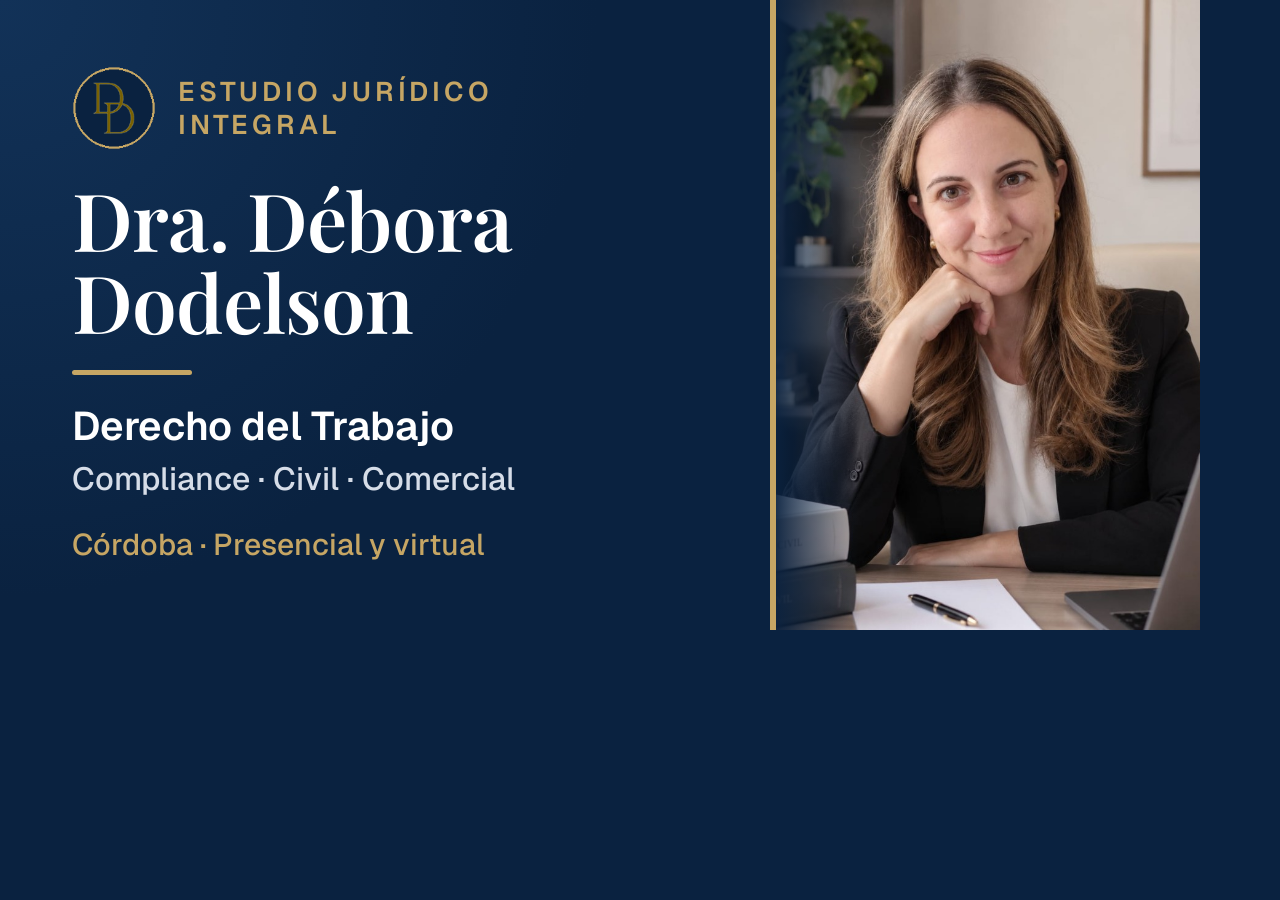
<file: deploy/og/og-template.html>
<!DOCTYPE html>
<html lang="es">
<head>
<meta charset="UTF-8">
<!-- Plantilla de la imagen Open Graph (1200x630). Se renderiza con deploy/og/render.sh -->
<link href="https://fonts.googleapis.com/css2?family=Geist:wght@500;600&family=Playfair+Display:wght@600&display=block" rel="stylesheet">
<style>
  * { margin: 0; padding: 0; box-sizing: border-box; }
  html, body { width: 1200px; height: 630px; overflow: hidden; }
  body {
    display: flex;
    background: #0A2240;
    font-family: 'Geist', sans-serif;
    color: #fff;
  }
  .text {
    flex: 1;
    padding: 48px 40px 48px 72px;
    display: flex;
    flex-direction: column;
    justify-content: center;
    background: radial-gradient(circle at 0% 0%, #123258 0%, #0A2240 60%);
  }
  .brand { display: flex; align-items: center; gap: 22px; margin-bottom: 28px; }
  .brand img { width: 84px; height: 84px; }
  .brand span {
    color: #C6A664;
    font-size: 27px;
    font-weight: 600;
    letter-spacing: 0.14em;
    text-transform: uppercase;
    line-height: 1.25;
  }
  h1 {
    font-family: 'Playfair Display', serif;
    font-weight: 600;
    font-size: 80px;
    line-height: 1.02;
    letter-spacing: -0.01em;
  }
  .rule { flex-shrink: 0; width: 120px; height: 5px; background: #C6A664; margin: 28px 0 26px; border-radius: 3px; }
  .areas { font-size: 40px; font-weight: 600; line-height: 1.25; }
  .areas small { display: block; font-size: 32px; font-weight: 500; color: #D6DDE8; margin-top: 8px; }
  .place { margin-top: 26px; font-size: 30px; font-weight: 500; color: #C6A664; }
  .photo {
    width: 430px;
    position: relative;
    background: url('../../assets/images/debora-dodelson.jpg') 58% 18% / cover no-repeat;
  }
  .photo::before {
    content: '';
    position: absolute; inset: 0 auto 0 0; width: 90px;
    background: linear-gradient(90deg, #0A2240, rgba(10, 34, 64, 0));
  }
  .photo::after {
    content: '';
    position: absolute; inset: 0 auto 0 0; width: 6px;
    background: #C6A664;
  }
</style>
</head>
<body>
  <div class="text">
    <div class="brand">
      <img src="../../assets/images/isotipo-badge.png" alt="">
      <span>Estudio Jurídico<br>Integral</span>
    </div>
    <h1>Dra. Débora<br>Dodelson</h1>
    <div class="rule"></div>
    <div class="areas">
      Derecho del Trabajo
      <small>Compliance · Civil · Comercial</small>
    </div>
    <div class="place">Córdoba · Presencial y virtual</div>
  </div>
  <div class="photo"></div>
</body>
</html>
</file>
<file: css/styles.css>
/* ==========================================================================
   ESTUDIO JURÍDICO INTEGRAL - DRA. DÉBORA DODELSON
   Design System & Stylesheet (High-Conversion Professional Landing Page)
   Palette: Deep Navy (#0A2240), Gold (#C6A664), Crisp White (#FFFFFF)
   Typography: Playfair Display (Serif) + Geist (Sans-Serif)
   ========================================================================== */

/* --- Custom Properties & Design Tokens --- */
:root {
  --color-navy: #0A2240;
  --color-navy-dark: #06162B;
  --color-navy-light: #123258;
  --color-navy-subtle: #0E2A4E;
  
  --color-gold: #C6A664;
  --color-gold-hover: #D8B978;
  --color-gold-dark: #A18343;
  --color-gold-light: #F4EEDF;
  --color-gold-alpha: rgba(198, 166, 100, 0.15);
  --color-gold-border: rgba(198, 166, 100, 0.35);

  --color-whatsapp: #25D366;
  --color-whatsapp-hover: #20BA5A;
  --color-whatsapp-dark: #128C7E;

  --color-white: #FFFFFF;
  --color-bg-light: #F8F9FB;
  --color-bg-card: #FFFFFF;
  --color-border-light: #E5E9F0;
  --color-border-subtle: rgba(255, 255, 255, 0.12);

  --color-text-main: #1C2430;
  --color-text-secondary: #4A5568;
  --color-text-muted: #718096;
  --color-text-white: #FFFFFF;
  --color-text-white-muted: #CBD5E1;

  --font-serif: 'Playfair Display', Georgia, Cambria, 'Times New Roman', serif;
  --font-sans: 'Geist', -apple-system, BlinkMacSystemFont, 'Segoe UI', Roboto, Helvetica, Arial, sans-serif;

  --radius-sm: 6px;
  --radius-md: 12px;
  --radius-lg: 20px;
  --radius-full: 9999px;

  --shadow-sm: 0 2px 4px rgba(10, 34, 64, 0.05);
  --shadow-md: 0 8px 24px rgba(10, 34, 64, 0.08);
  --shadow-lg: 0 16px 40px rgba(10, 34, 64, 0.12);
  --shadow-gold: 0 10px 25px rgba(198, 166, 100, 0.35);
  --shadow-floating: 0 12px 30px rgba(37, 211, 102, 0.4);

  --transition-fast: 0.2s ease;
  --transition-normal: 0.3s cubic-bezier(0.16, 1, 0.3, 1);
  --transition-slow: 0.5s cubic-bezier(0.16, 1, 0.3, 1);

  --container-max: 1200px;
  --header-height: 80px;
}

/* --- Global Reset & Box Sizing --- */
*, *::before, *::after {
  box-sizing: border-box;
  margin: 0;
  padding: 0;
}

html {
  scroll-behavior: smooth;
  scroll-padding-top: var(--header-height);
  font-size: 16px;
  -webkit-text-size-adjust: 100%;
}

body {
  font-family: var(--font-sans);
  color: var(--color-text-main);
  background-color: var(--color-bg-light);
  line-height: 1.65;
  overflow-x: hidden;
  text-rendering: optimizeLegibility;
  -webkit-font-smoothing: antialiased;
}

img {
  max-width: 100%;
  height: auto;
  display: block;
}

a {
  color: inherit;
  text-decoration: none;
  transition: color var(--transition-fast), border-color var(--transition-fast);
}

button, input, textarea, select {
  font-family: inherit;
  font-size: inherit;
}

/* --- Container & Layout Utilities --- */
.container {
  width: 100%;
  max-width: var(--container-max);
  margin-left: auto;
  margin-right: auto;
  padding-left: 1.5rem;
  padding-right: 1.5rem;
}

.section {
  padding-top: 5.5rem;
  padding-bottom: 5.5rem;
  position: relative;
}

@media (max-width: 768px) {
  .section {
    padding-top: 4rem;
    padding-bottom: 4rem;
  }
}

.section-dark {
  background-color: var(--color-navy);
  color: var(--color-text-white);
}

.section-navy-gradient {
  background: radial-gradient(circle at 80% 20%, #153965 0%, var(--color-navy) 65%, var(--color-navy-dark) 100%);
  color: var(--color-text-white);
}

.section-light {
  background-color: var(--color-bg-light);
}

.section-white {
  background-color: var(--color-white);
}

/* --- Section Headings --- */
.section-header {
  text-align: center;
  max-width: 760px;
  margin: 0 auto 3.5rem auto;
}

.section-eyebrow {
  display: inline-block;
  font-family: var(--font-sans);
  font-size: 0.8125rem;
  font-weight: 700;
  text-transform: uppercase;
  letter-spacing: 0.14em;
  color: var(--color-gold);
  margin-bottom: 0.85rem;
  position: relative;
}

.section-title {
  font-family: var(--font-serif);
  font-size: clamp(2rem, 3.5vw, 2.75rem);
  font-weight: 700;
  line-height: 1.25;
  color: var(--color-navy);
  margin-bottom: 1.25rem;
  letter-spacing: -0.01em;
}

.section-dark .section-title,
.section-navy-gradient .section-title {
  color: var(--color-text-white);
}

.section-title.text-gold,
.section-title span.text-gold,
.text-gold {
  color: var(--color-gold) !important;
}

.section-desc {
  font-size: 1.125rem;
  color: var(--color-text-secondary);
  line-height: 1.7;
}

.section-dark .section-desc,
.section-navy-gradient .section-desc {
  color: var(--color-text-white-muted);
}

.divider-gold {
  width: 60px;
  height: 3px;
  background-color: var(--color-gold);
  margin: 1.2rem auto 0 auto;
  border-radius: 2px;
}

/* --- Buttons --- */
.btn {
  display: inline-flex;
  align-items: center;
  justify-content: center;
  gap: 0.65rem;
  font-family: var(--font-sans);
  font-size: 0.9375rem;
  font-weight: 600;
  letter-spacing: 0.02em;
  padding: 0.9rem 1.75rem;
  border-radius: var(--radius-sm);
  border: 1px solid transparent;
  cursor: pointer;
  transition: all var(--transition-normal);
  text-align: center;
  line-height: 1.2;
}

.btn-gold {
  background-color: var(--color-gold);
  color: var(--color-navy-dark);
  border-color: var(--color-gold);
  box-shadow: 0 4px 14px rgba(198, 166, 100, 0.25);
}

.btn-gold:hover, .btn-gold:focus {
  background-color: var(--color-gold-hover);
  border-color: var(--color-gold-hover);
  color: var(--color-navy-dark);
  transform: translateY(-2px);
  box-shadow: var(--shadow-gold);
}

.btn-outline-gold {
  background-color: transparent;
  color: var(--color-gold);
  border-color: var(--color-gold);
}

.btn-outline-gold:hover, .btn-outline-gold:focus {
  background-color: var(--color-gold);
  color: var(--color-navy-dark);
  transform: translateY(-2px);
}

.btn-outline-light {
  background-color: transparent;
  color: var(--color-text-white);
  border-color: rgba(255, 255, 255, 0.4);
}

.btn-outline-light:hover, .btn-outline-light:focus {
  background-color: rgba(255, 255, 255, 0.1);
  border-color: var(--color-text-white);
  transform: translateY(-2px);
}

.btn-whatsapp {
  background-color: var(--color-whatsapp);
  color: var(--color-white);
  border-color: var(--color-whatsapp);
  font-weight: 700;
}

.btn-whatsapp:hover, .btn-whatsapp:focus {
  background-color: var(--color-whatsapp-hover);
  border-color: var(--color-whatsapp-hover);
  transform: translateY(-2px);
  box-shadow: 0 6px 20px rgba(37, 211, 102, 0.35);
}

.btn-icon-svg {
  width: 20px;
  height: 20px;
  flex-shrink: 0;
  fill: currentColor;
}

/* ==========================================================================
   1. FIXED HEADER
   ========================================================================== */
.site-header {
  position: fixed;
  top: 0;
  left: 0;
  right: 0;
  width: 100%;
  height: var(--header-height);
  background-color: rgba(10, 34, 64, 0.94);
  backdrop-filter: blur(12px);
  -webkit-backdrop-filter: blur(12px);
  border-bottom: 1px solid var(--color-border-subtle);
  z-index: 100;
  transition: background-color var(--transition-normal), box-shadow var(--transition-normal);
}

.site-header.scrolled {
  background-color: rgba(6, 22, 43, 0.98);
  box-shadow: 0 4px 20px rgba(0, 0, 0, 0.3);
  border-bottom-color: rgba(198, 166, 100, 0.2);
}

.header-inner {
  display: flex;
  align-items: center;
  justify-content: space-between;
  height: 100%;
}

/* Brand / Logo */
.brand {
  display: flex;
  align-items: center;
  gap: 0.9rem;
}

.brand-monogram {
  width: 44px;
  height: 44px;
  background: linear-gradient(135deg, var(--color-gold) 0%, var(--color-gold-dark) 100%);
  color: var(--color-navy-dark);
  font-family: var(--font-serif);
  font-weight: 700;
  font-size: 1.25rem;
  letter-spacing: -0.03em;
  display: flex;
  align-items: center;
  justify-content: center;
  border-radius: var(--radius-sm);
  box-shadow: 0 2px 8px rgba(0, 0, 0, 0.25);
  border: 1px solid rgba(255, 255, 255, 0.2);
  flex-shrink: 0;
}

.brand-isotipo-img,
.brand-logo-img {
  width: 44px;
  height: 44px;
  max-width: 44px;
  max-height: 44px;
  object-fit: contain;
  flex-shrink: 0;
  display: block;
}

.brand-info {
  display: flex;
  flex-direction: column;
}

.brand-name {
  font-family: var(--font-serif);
  font-size: 1.18rem;
  font-weight: 700;
  color: var(--color-text-white);
  letter-spacing: 0.04em;
  line-height: 1.15;
}

.brand-subtitle {
  font-size: 0.72rem;
  text-transform: uppercase;
  letter-spacing: 0.14em;
  color: var(--color-gold);
  font-weight: 600;
}

.brand-badge {
  font-size: 0.65rem;
  color: var(--color-text-white-muted);
  letter-spacing: 0.05em;
}

/* Desktop Nav */
.main-nav {
  display: flex;
  align-items: center;
  gap: 2rem;
}

.nav-links {
  display: flex;
  align-items: center;
  list-style: none;
  gap: 1.75rem;
}

.nav-link {
  font-size: 0.9375rem;
  font-weight: 500;
  color: var(--color-text-white-muted);
  position: relative;
  padding: 0.4rem 0;
  transition: color var(--transition-fast);
}

.nav-link::after {
  content: '';
  position: absolute;
  bottom: 0;
  left: 0;
  width: 0%;
  height: 2px;
  background-color: var(--color-gold);
  transition: width var(--transition-normal);
}

.nav-link:hover, .nav-link.active {
  color: var(--color-text-white);
}

.nav-link:hover::after, .nav-link.active::after {
  width: 100%;
}

.header-cta {
  margin-left: 0.5rem;
}

/* Mobile Hamburger Toggle */
.mobile-toggle {
  display: none;
  background: none;
  border: none;
  cursor: pointer;
  padding: 0.5rem;
  color: var(--color-text-white);
}

.mobile-toggle svg {
  width: 28px;
  height: 28px;
  fill: currentColor;
}

@media (max-width: 991px) {
  .mobile-toggle {
    display: block;
  }

  .main-nav {
    position: fixed;
    top: var(--header-height);
    left: 0;
    right: 0;
    background-color: var(--color-navy-dark);
    flex-direction: column;
    align-items: stretch;
    padding: 2rem 1.5rem 2.5rem 1.5rem;
    gap: 1.5rem;
    border-bottom: 2px solid var(--color-gold-border);
    box-shadow: 0 16px 30px rgba(0, 0, 0, 0.4);
    transform: translateY(-120%);
    opacity: 0;
    pointer-events: none;
    transition: transform var(--transition-normal), opacity var(--transition-normal);
  }

  .main-nav.is-open {
    transform: translateY(0);
    opacity: 1;
    pointer-events: all;
  }

  .nav-links {
    flex-direction: column;
    align-items: flex-start;
    gap: 1.25rem;
    width: 100%;
  }

  .nav-link {
    font-size: 1.1rem;
    width: 100%;
    display: block;
  }

  .header-cta {
    margin-left: 0;
    width: 100%;
  }

  .header-cta .btn {
    width: 100%;
  }
}

/* ==========================================================================
   2. HERO SECTION
   ========================================================================== */
.hero-section {
  padding-top: calc(var(--header-height) + 4rem);
  padding-bottom: 5.5rem;
  position: relative;
  overflow: hidden;
}

.hero-pattern-overlay {
  position: absolute;
  top: 0;
  left: 0;
  right: 0;
  bottom: 0;
  background-image: 
    radial-gradient(rgba(198, 166, 100, 0.07) 1px, transparent 1px),
    radial-gradient(circle at 15% 40%, rgba(198, 166, 100, 0.08) 0%, transparent 45%);
  background-size: 32px 32px, 100% 100%;
  pointer-events: none;
  z-index: 1;
}

.hero-grid {
  display: grid;
  grid-template-columns: 1.05fr 0.95fr;
  gap: 3.5rem;
  align-items: center;
  position: relative;
  z-index: 2;
}

@media (max-width: 991px) {
  .hero-grid {
    grid-template-columns: 1fr;
    gap: 3rem;
  }
}

.hero-content {
  display: flex;
  flex-direction: column;
}

.hero-badge-group {
  display: inline-flex;
  align-items: center;
  gap: 0.6rem;
  background-color: var(--color-gold-alpha);
  border: 1px solid var(--color-gold-border);
  padding: 0.45rem 1rem;
  border-radius: var(--radius-full);
  margin-bottom: 1.5rem;
  align-self: flex-start;
}

.hero-badge-icon {
  width: 14px;
  height: 14px;
  fill: var(--color-gold);
}

.hero-badge-text {
  font-size: 0.8125rem;
  font-weight: 700;
  text-transform: uppercase;
  letter-spacing: 0.1em;
  color: var(--color-gold);
}

.hero-title {
  font-family: var(--font-serif);
  font-size: clamp(2.35rem, 4.4vw, 3.4rem);
  font-weight: 700;
  line-height: 1.18;
  color: var(--color-text-white);
  margin-bottom: 1.35rem;
  letter-spacing: -0.015em;
}

.hero-title em {
  font-style: italic;
  color: var(--color-gold);
}

.hero-subtitle {
  font-size: 1.1875rem;
  color: var(--color-text-white-muted);
  line-height: 1.7;
  margin-bottom: 1.75rem;
  max-width: 600px;
}

.hero-credentials-bar {
  display: flex;
  flex-wrap: wrap;
  align-items: center;
  gap: 0.75rem 1.25rem;
  padding: 0.85rem 1.1rem;
  background-color: rgba(255, 255, 255, 0.05);
  border-left: 3px solid var(--color-gold);
  border-radius: 0 var(--radius-sm) var(--radius-sm) 0;
  margin-bottom: 2.25rem;
  font-size: 0.875rem;
  color: var(--color-text-white);
}

.cred-item {
  display: inline-flex;
  align-items: center;
  gap: 0.5rem;
  font-weight: 600;
}

.cred-bullet {
  color: var(--color-gold);
  font-size: 1.2rem;
  line-height: 1;
}

.hero-ctas {
  display: flex;
  flex-wrap: wrap;
  align-items: center;
  gap: 1.1rem;
}

.hero-ctas .btn {
  padding: 1rem 2rem;
  font-size: 1rem;
}

/* Hero Visual / Card */
.hero-visual {
  position: relative;
  display: flex;
  justify-content: center;
}

@keyframes heroFloatAnimation {
  0% {
    transform: translateY(0);
  }
  50% {
    transform: translateY(-10px);
  }
  100% {
    transform: translateY(0);
  }
}

.hero-photo-wrapper {
  position: relative;
  width: 100%;
  max-width: 500px;
  animation: heroFloatAnimation 5s ease-in-out infinite;
}

.hero-photo-frame {
  position: relative;
  background: linear-gradient(145deg, #163C6A, #081B34);
  border: 2px solid var(--color-gold-border);
  border-radius: var(--radius-md);
  padding: 12px;
  box-shadow: 0 24px 50px rgba(0, 0, 0, 0.45);
  overflow: hidden;
  transition: border-color var(--transition-normal), box-shadow var(--transition-normal);
}

.hero-photo-frame:hover {
  border-color: var(--color-gold);
  box-shadow: 0 28px 60px rgba(198, 166, 100, 0.22), 0 20px 50px rgba(0, 0, 0, 0.5);
}

.hero-photo-img,
.about-photo-img {
  width: 100%;
  height: auto;
  aspect-ratio: 4 / 5;
  object-fit: cover;
  object-position: center 20%;
  border-radius: calc(var(--radius-md) - 6px);
  display: block;
}

.hero-main-logo-img {
  width: 100%;
  height: auto;
  border-radius: calc(var(--radius-md) - 6px);
  display: block;
  border: 1px solid rgba(198, 166, 100, 0.4);
  box-shadow: 0 10px 30px rgba(0, 0, 0, 0.3);
  background-color: #ffffff;
}

.photo-placeholder {
  aspect-ratio: 4 / 5;
  background: linear-gradient(180deg, #183D69 0%, #0D274A 100%);
  border-radius: calc(var(--radius-md) - 6px);
  display: flex;
  flex-direction: column;
  align-items: center;
  justify-content: center;
  padding: 2rem;
  text-align: center;
  position: relative;
  border: 1px dashed rgba(198, 166, 100, 0.4);
}

.placeholder-avatar-icon {
  width: 90px;
  height: 90px;
  border-radius: var(--radius-full);
  background-color: var(--color-gold-alpha);
  border: 2px solid var(--color-gold);
  display: flex;
  align-items: center;
  justify-content: center;
  margin-bottom: 1.25rem;
  color: var(--color-gold);
}

.placeholder-avatar-icon svg {
  width: 48px;
  height: 48px;
  fill: currentColor;
}

.placeholder-tag {
  display: inline-block;
  background-color: var(--color-gold);
  color: var(--color-navy-dark);
  font-size: 0.75rem;
  font-weight: 800;
  letter-spacing: 0.12em;
  padding: 0.25rem 0.75rem;
  border-radius: var(--radius-full);
  margin-bottom: 0.75rem;
  text-transform: uppercase;
}

.placeholder-title {
  font-family: var(--font-serif);
  font-size: 1.35rem;
  color: var(--color-text-white);
  font-weight: 700;
  margin-bottom: 0.35rem;
}

.placeholder-subtitle {
  font-size: 0.875rem;
  color: var(--color-gold);
  font-weight: 600;
  margin-bottom: 0.75rem;
}

.placeholder-note {
  font-size: 0.78rem;
  color: var(--color-text-white-muted);
  line-height: 1.4;
  max-width: 260px;
}

/* Floating Trust Pill on Hero */
@keyframes badgeFloatPulse {
  0%, 100% {
    transform: translateY(0);
  }
  50% {
    transform: translateY(-4px);
  }
}

.hero-floating-badge {
  position: absolute;
  bottom: -24px;
  right: 15px;
  background-color: var(--color-white);
  color: var(--color-navy);
  border: 1px solid var(--color-gold-border);
  padding: 0.85rem 1.25rem;
  border-radius: var(--radius-md);
  box-shadow: 0 16px 36px rgba(10, 34, 64, 0.22);
  display: flex;
  align-items: center;
  gap: 0.75rem;
  z-index: 3;
  animation: badgeFloatPulse 5s ease-in-out infinite 0.5s;
}

@media (max-width: 480px) {
  .hero-floating-badge {
    bottom: -18px;
    right: 10px;
    padding: 0.65rem 0.9rem;
  }
}

.floating-badge-icon {
  width: 38px;
  height: 38px;
  background-color: var(--color-gold-alpha);
  border-radius: var(--radius-full);
  display: flex;
  align-items: center;
  justify-content: center;
  color: var(--color-gold-dark);
  flex-shrink: 0;
}

.floating-badge-icon svg {
  width: 20px;
  height: 20px;
  fill: currentColor;
}

.floating-badge-text strong {
  display: block;
  font-size: 0.9rem;
  font-weight: 700;
  color: var(--color-navy);
}

.floating-badge-text span {
  font-size: 0.75rem;
  color: var(--color-text-secondary);
}

/* ==========================================================================
   3. BARRA DE CONFIANZA (TRUST BAR)
   ========================================================================== */
.trust-bar-section {
  background-color: #06182F;
  border-top: 1px solid rgba(198, 166, 100, 0.25);
  border-bottom: 1px solid rgba(198, 166, 100, 0.25);
  padding: 1.75rem 0;
  position: relative;
  z-index: 10;
}

.trust-grid {
  display: grid;
  grid-template-columns: repeat(4, 1fr);
  gap: 1.5rem;
  align-items: center;
}

@media (max-width: 991px) {
  .trust-grid {
    grid-template-columns: repeat(2, 1fr);
    gap: 1.5rem;
  }
}

@media (max-width: 575px) {
  .trust-grid {
    grid-template-columns: 1fr;
    gap: 1.2rem;
  }
}

.trust-item {
  display: flex;
  align-items: center;
  gap: 1rem;
  padding: 0.5rem 0.75rem;
}

.trust-icon-box {
  width: 46px;
  height: 46px;
  background: rgba(198, 166, 100, 0.12);
  border: 1px solid var(--color-gold-border);
  border-radius: var(--radius-sm);
  display: flex;
  align-items: center;
  justify-content: center;
  color: var(--color-gold);
  flex-shrink: 0;
}

.trust-icon-box svg {
  width: 22px;
  height: 22px;
  fill: currentColor;
}

.trust-label {
  font-family: var(--font-serif);
  font-size: 1.05rem;
  font-weight: 700;
  color: var(--color-text-white);
  line-height: 1.2;
  margin-bottom: 0.2rem;
}

.trust-sublabel {
  font-size: 0.78rem;
  color: var(--color-gold);
  letter-spacing: 0.04em;
  text-transform: uppercase;
  font-weight: 600;
}

/* ==========================================================================
   4. SOBRE NOSOTROS (ABOUT SECTION)
   ========================================================================== */
.about-grid {
  display: grid;
  grid-template-columns: 0.9fr 1.1fr;
  gap: 4.5rem;
  align-items: center;
}

@media (max-width: 991px) {
  .about-grid {
    grid-template-columns: 1fr;
    gap: 3rem;
  }
}

.about-visual {
  position: relative;
}

.about-photo-frame {
  position: relative;
  background-color: var(--color-white);
  border: 1px solid var(--color-border-light);
  border-radius: var(--radius-md);
  padding: 12px;
  box-shadow: var(--shadow-lg);
}

.about-photo-frame::before {
  content: '';
  position: absolute;
  top: -12px;
  left: -12px;
  width: 80px;
  height: 80px;
  border-top: 3px solid var(--color-gold);
  border-left: 3px solid var(--color-gold);
  pointer-events: none;
}

.about-photo-frame::after {
  content: '';
  position: absolute;
  bottom: -12px;
  right: -12px;
  width: 80px;
  height: 80px;
  border-bottom: 3px solid var(--color-gold);
  border-right: 3px solid var(--color-gold);
  pointer-events: none;
}

.about-photo-placeholder {
  aspect-ratio: 4 / 5;
  background: linear-gradient(135deg, #0D2647 0%, #06162B 100%);
  border-radius: calc(var(--radius-md) - 6px);
  display: flex;
  flex-direction: column;
  align-items: center;
  justify-content: center;
  padding: 2rem;
  text-align: center;
  border: 1px dashed rgba(198, 166, 100, 0.4);
}

.about-content {
  display: flex;
  flex-direction: column;
}

.about-lead {
  font-family: var(--font-serif);
  font-size: 1.45rem;
  line-height: 1.45;
  color: var(--color-navy);
  font-weight: 600;
  margin-bottom: 1.5rem;
  border-left: 3px solid var(--color-gold);
  padding-left: 1.25rem;
}

.about-paragraph {
  font-size: 1.05rem;
  color: var(--color-text-secondary);
  line-height: 1.8;
  margin-bottom: 1.25rem;
}

.differential-list {
  display: grid;
  grid-template-columns: 1fr 1fr;
  gap: 1.25rem;
  margin-top: 1.5rem;
  margin-bottom: 2rem;
}

@media (max-width: 575px) {
  .differential-list {
    grid-template-columns: 1fr;
  }
}

.diff-card {
  background-color: var(--color-white);
  border: 1px solid var(--color-border-light);
  border-radius: var(--radius-sm);
  padding: 1.2rem;
  box-shadow: var(--shadow-sm);
  transition: transform var(--transition-fast), border-color var(--transition-fast);
}

.diff-card:hover {
  transform: translateY(-3px);
  border-color: var(--color-gold);
}

.diff-title {
  font-family: var(--font-serif);
  font-size: 1.05rem;
  font-weight: 700;
  color: var(--color-navy);
  margin-bottom: 0.35rem;
  display: flex;
  align-items: center;
  gap: 0.5rem;
}

.diff-title svg {
  width: 18px;
  height: 18px;
  fill: var(--color-gold);
  flex-shrink: 0;
}

.diff-desc {
  font-size: 0.875rem;
  color: var(--color-text-muted);
  line-height: 1.5;
}

/* ==========================================================================
   5. SERVICIOS (SERVICES SECTION)
   ========================================================================== */
.services-grid {
  display: grid;
  grid-template-columns: repeat(3, 1fr);
  gap: 2rem;
}

@media (max-width: 991px) {
  .services-grid {
    grid-template-columns: repeat(2, 1fr);
  }
}

@media (max-width: 680px) {
  .services-grid {
    grid-template-columns: 1fr;
  }
}

.service-card {
  background-color: var(--color-white);
  border-radius: var(--radius-md);
  border: 1px solid var(--color-border-light);
  padding: 2.25rem 2rem;
  box-shadow: var(--shadow-sm);
  display: flex;
  flex-direction: column;
  transition: transform var(--transition-normal), box-shadow var(--transition-normal), border-color var(--transition-normal);
  position: relative;
  overflow: hidden;
}

.service-card::before {
  content: '';
  position: absolute;
  top: 0;
  left: 0;
  right: 0;
  height: 4px;
  background-color: transparent;
  transition: background-color var(--transition-fast);
}

.service-card:hover {
  transform: translateY(-6px);
  box-shadow: var(--shadow-lg);
  border-color: var(--color-gold-border);
}

.service-card:hover::before {
  background-color: var(--color-gold);
}

.service-icon-wrapper {
  width: 56px;
  height: 56px;
  background-color: var(--color-gold-alpha);
  border: 1px solid var(--color-gold-border);
  border-radius: var(--radius-sm);
  display: flex;
  align-items: center;
  justify-content: center;
  color: var(--color-gold-dark);
  margin-bottom: 1.5rem;
  transition: background-color var(--transition-fast), color var(--transition-fast);
}

.service-card:hover .service-icon-wrapper {
  background-color: var(--color-gold);
  color: var(--color-navy-dark);
}

.service-icon-wrapper svg {
  width: 28px;
  height: 28px;
  fill: currentColor;
}

.service-card-title {
  font-family: var(--font-serif);
  font-size: 1.35rem;
  font-weight: 700;
  color: var(--color-navy);
  margin-bottom: 0.85rem;
  line-height: 1.3;
}

.service-card-desc {
  font-size: 0.95rem;
  color: var(--color-text-secondary);
  line-height: 1.65;
  margin-bottom: 1.5rem;
  flex-grow: 1;
}

.service-item-list {
  list-style: none;
  margin-bottom: 1.75rem;
  padding-top: 1rem;
  border-top: 1px solid #EDF2F7;
}

.service-item-list li {
  font-size: 0.875rem;
  color: var(--color-text-secondary);
  position: relative;
  padding-left: 1.3rem;
  margin-bottom: 0.5rem;
}

.service-item-list li::before {
  content: '✓';
  position: absolute;
  left: 0;
  color: var(--color-gold);
  font-weight: 700;
}

.service-cta-btn {
  margin-top: auto;
  width: 100%;
  font-size: 0.875rem;
  padding: 0.75rem 1rem;
}

/* ==========================================================================
   6. CÓMO TRABAJO (PROCESS SECTION)
   ========================================================================== */
.steps-grid {
  display: grid;
  grid-template-columns: repeat(3, 1fr);
  gap: 2.5rem;
  position: relative;
}

@media (max-width: 991px) {
  .steps-grid {
    grid-template-columns: 1fr;
    gap: 2rem;
  }
}

.step-card {
  background-color: rgba(255, 255, 255, 0.03);
  border: 1px solid rgba(198, 166, 100, 0.25);
  border-radius: var(--radius-md);
  padding: 2.5rem 2rem;
  position: relative;
  display: flex;
  flex-direction: column;
  transition: transform var(--transition-normal), border-color var(--transition-normal), background-color var(--transition-normal);
}

.step-card:hover {
  transform: translateY(-5px);
  border-color: var(--color-gold);
  background-color: rgba(255, 255, 255, 0.06);
}

.step-number-badge {
  position: absolute;
  top: 1.5rem;
  right: 1.5rem;
  font-family: var(--font-serif);
  font-size: 2.25rem;
  font-weight: 700;
  color: rgba(198, 166, 100, 0.25);
  line-height: 1;
  transition: color var(--transition-fast);
}

.step-card:hover .step-number-badge {
  color: var(--color-gold);
}

.step-icon-box {
  width: 50px;
  height: 50px;
  background: var(--color-gold-alpha);
  border-radius: var(--radius-full);
  display: flex;
  align-items: center;
  justify-content: center;
  color: var(--color-gold);
  margin-bottom: 1.5rem;
}

.step-icon-box svg {
  width: 24px;
  height: 24px;
  fill: currentColor;
}

.step-card-title {
  font-family: var(--font-serif);
  font-size: 1.35rem;
  font-weight: 700;
  color: var(--color-text-white);
  margin-bottom: 0.85rem;
}

.step-card-desc {
  font-size: 0.95rem;
  color: var(--color-text-white-muted);
  line-height: 1.65;
}

/* ==========================================================================
   7. TESTIMONIOS (TESTIMONIALS SECTION)
   ========================================================================== */
.testimonials-grid {
  display: grid;
  grid-template-columns: repeat(3, 1fr);
  gap: 2rem;
}

@media (max-width: 991px) {
  .testimonials-grid {
    grid-template-columns: 1fr;
  }
}

.testimonial-card {
  background-color: var(--color-white);
  border-radius: var(--radius-md);
  border: 1px solid var(--color-border-light);
  padding: 2.25rem 2rem;
  box-shadow: var(--shadow-sm);
  display: flex;
  flex-direction: column;
  justify-content: space-between;
  position: relative;
  transition: transform var(--transition-normal), box-shadow var(--transition-normal);
}

.testimonial-card:hover {
  transform: translateY(-4px);
  box-shadow: var(--shadow-md);
  border-color: var(--color-gold-border);
}

.quote-icon {
  font-family: var(--font-serif);
  font-size: 4rem;
  color: var(--color-gold);
  opacity: 0.35;
  line-height: 1;
  position: absolute;
  top: 1rem;
  right: 1.5rem;
  user-select: none;
}

.testimonial-stars {
  display: flex;
  gap: 0.25rem;
  color: var(--color-gold);
  margin-bottom: 1.2rem;
}

.testimonial-stars svg {
  width: 16px;
  height: 16px;
  fill: currentColor;
}

.testimonial-text {
  font-size: 0.975rem;
  color: var(--color-text-secondary);
  font-style: italic;
  line-height: 1.7;
  margin-bottom: 1.75rem;
  position: relative;
  z-index: 1;
}

.testimonial-author {
  display: flex;
  align-items: center;
  gap: 0.9rem;
  border-top: 1px solid var(--color-border-light);
  padding-top: 1.25rem;
}

.author-avatar-initials {
  width: 44px;
  height: 44px;
  background-color: var(--color-navy);
  color: var(--color-gold);
  font-weight: 700;
  font-size: 1rem;
  border-radius: var(--radius-full);
  display: flex;
  align-items: center;
  justify-content: center;
  flex-shrink: 0;
}

.author-info strong {
  display: block;
  font-size: 0.95rem;
  color: var(--color-navy);
  font-weight: 700;
}

.author-info span {
  font-size: 0.8125rem;
  color: var(--color-text-muted);
}

/* ==========================================================================
   8. CONTACTO (CONTACT SECTION & FORM)
   ========================================================================== */
.contact-grid {
  display: grid;
  grid-template-columns: 0.9fr 1.1fr;
  gap: 3.5rem;
  align-items: flex-start;
}

@media (max-width: 991px) {
  .contact-grid {
    grid-template-columns: 1fr;
    gap: 3rem;
  }
}

.contact-info-panel {
  display: flex;
  flex-direction: column;
  gap: 1.75rem;
}

.contact-highlight-box {
  background: linear-gradient(135deg, var(--color-navy) 0%, var(--color-navy-dark) 100%);
  border: 1px solid var(--color-gold-border);
  border-radius: var(--radius-md);
  padding: 2.25rem 2rem;
  color: var(--color-text-white);
  box-shadow: var(--shadow-md);
}

.contact-highlight-box h3 {
  font-family: var(--font-serif);
  font-size: 1.5rem;
  font-weight: 700;
  color: var(--color-text-white);
  margin-bottom: 0.75rem;
}

.contact-highlight-box p {
  color: var(--color-text-white-muted);
  font-size: 0.95rem;
  margin-bottom: 1.5rem;
  line-height: 1.6;
}

.contact-channels-list {
  display: flex;
  flex-direction: column;
  gap: 1.25rem;
}

.channel-item {
  display: flex;
  align-items: flex-start;
  gap: 1rem;
}

.channel-icon {
  width: 40px;
  height: 40px;
  background-color: var(--color-gold-alpha);
  border: 1px solid var(--color-gold-border);
  border-radius: var(--radius-sm);
  display: flex;
  align-items: center;
  justify-content: center;
  color: var(--color-gold);
  flex-shrink: 0;
}

.channel-icon svg {
  width: 20px;
  height: 20px;
  fill: currentColor;
}

.channel-content strong {
  display: block;
  font-size: 0.8125rem;
  text-transform: uppercase;
  letter-spacing: 0.08em;
  color: var(--color-gold);
  margin-bottom: 0.2rem;
}

.channel-content a, .channel-content span {
  font-size: 0.95rem;
  color: var(--color-text-white);
  font-weight: 500;
}

.channel-content a:hover {
  color: var(--color-gold);
}

/* Mapa Placeholder Córdoba */
.map-card-placeholder {
  background-color: var(--color-white);
  border: 1px solid var(--color-border-light);
  border-radius: var(--radius-md);
  padding: 1.5rem;
  box-shadow: var(--shadow-sm);
}

.map-card-placeholder h4 {
  font-family: var(--font-serif);
  font-size: 1.15rem;
  color: var(--color-navy);
  margin-bottom: 0.35rem;
  font-weight: 700;
}

.map-card-placeholder p {
  font-size: 0.875rem;
  color: var(--color-text-secondary);
  margin-bottom: 1rem;
}

.map-visual-box {
  height: 190px;
  background: #0E294A;
  border-radius: var(--radius-sm);
  position: relative;
  display: flex;
  flex-direction: column;
  align-items: center;
  justify-content: center;
  color: var(--color-text-white);
  border: 1px solid var(--color-gold-border);
  overflow: hidden;
  text-align: center;
  padding: 1rem;
}

.map-visual-box::before {
  content: '';
  position: absolute;
  top: 0;
  left: 0;
  right: 0;
  bottom: 0;
  background-image: 
    linear-gradient(rgba(198, 166, 100, 0.08) 1px, transparent 1px),
    linear-gradient(90deg, rgba(198, 166, 100, 0.08) 1px, transparent 1px);
  background-size: 24px 24px;
}

.map-pin-icon {
  width: 38px;
  height: 38px;
  background-color: var(--color-gold);
  border-radius: var(--radius-full);
  display: flex;
  align-items: center;
  justify-content: center;
  color: var(--color-navy-dark);
  margin-bottom: 0.6rem;
  position: relative;
  z-index: 2;
  box-shadow: 0 4px 12px rgba(0, 0, 0, 0.3);
}

.map-pin-icon svg {
  width: 20px;
  height: 20px;
  fill: currentColor;
}

.map-visual-box span {
  position: relative;
  z-index: 2;
  font-size: 0.85rem;
  font-weight: 600;
  color: var(--color-text-white);
}

.map-link-btn {
  margin-top: 0.5rem;
  font-size: 0.75rem;
  padding: 0.35rem 0.85rem;
  z-index: 2;
}

/* Form Styling */
.contact-form-card {
  background-color: var(--color-white);
  border: 1px solid var(--color-border-light);
  border-radius: var(--radius-md);
  padding: 2.75rem 2.5rem;
  box-shadow: var(--shadow-md);
}

@media (max-width: 575px) {
  .contact-form-card {
    padding: 2rem 1.5rem;
  }
}

.form-header {
  margin-bottom: 2rem;
}

.form-header h3 {
  font-family: var(--font-serif);
  font-size: 1.65rem;
  color: var(--color-navy);
  font-weight: 700;
  margin-bottom: 0.5rem;
}

.form-header p {
  font-size: 0.95rem;
  color: var(--color-text-secondary);
}

.form-group {
  margin-bottom: 1.35rem;
}

.form-label {
  display: block;
  font-size: 0.875rem;
  font-weight: 600;
  color: var(--color-navy);
  margin-bottom: 0.45rem;
}

.form-label span.req {
  color: #DC2626;
}

.form-control {
  width: 100%;
  padding: 0.85rem 1rem;
  font-size: 0.95rem;
  border: 1px solid #CBD5E1;
  border-radius: var(--radius-sm);
  background-color: #FAFAFA;
  color: var(--color-text-main);
  transition: border-color var(--transition-fast), background-color var(--transition-fast), box-shadow var(--transition-fast);
}

.form-control:focus {
  outline: none;
  border-color: var(--color-navy);
  background-color: var(--color-white);
  box-shadow: 0 0 0 3px rgba(10, 34, 64, 0.12);
}

textarea.form-control {
  resize: vertical;
  min-height: 120px;
}

.form-disclaimer {
  font-size: 0.78rem;
  color: var(--color-text-muted);
  line-height: 1.4;
  margin-top: 1rem;
}

.form-actions {
  display: flex;
  flex-direction: column;
  gap: 0.85rem;
  margin-top: 1.75rem;
}

.form-alert {
  display: none;
  padding: 1rem;
  border-radius: var(--radius-sm);
  margin-bottom: 1.25rem;
  font-size: 0.875rem;
  line-height: 1.4;
}

.form-alert.alert-success {
  background-color: #ECFDF5;
  color: #065F46;
  border: 1px solid #A7F3D0;
}

.form-alert.alert-error {
  background-color: #FEF2F2;
  color: #991B1B;
  border: 1px solid #FECACA;
}

/* ==========================================================================
   9. FOOTER
   ========================================================================== */
.site-footer {
  background-color: var(--color-navy-dark);
  color: var(--color-text-white-muted);
  border-top: 1px solid rgba(198, 166, 100, 0.3);
  padding-top: 4.5rem;
  padding-bottom: 2.5rem;
}

.footer-grid {
  display: grid;
  grid-template-columns: 1.5fr 1fr 1fr 1.2fr;
  gap: 3rem;
  margin-bottom: 3.5rem;
}

@media (max-width: 991px) {
  .footer-grid {
    grid-template-columns: repeat(2, 1fr);
    gap: 2.5rem;
  }
}

@media (max-width: 575px) {
  .footer-grid {
    grid-template-columns: 1fr;
    gap: 2rem;
  }
}

.footer-brand p {
  font-size: 0.9rem;
  line-height: 1.65;
  margin-top: 1.1rem;
  color: var(--color-text-white-muted);
}

.footer-column-title {
  font-family: var(--font-serif);
  font-size: 1.15rem;
  font-weight: 700;
  color: var(--color-text-white);
  margin-bottom: 1.2rem;
  position: relative;
  padding-bottom: 0.5rem;
}

.footer-column-title::after {
  content: '';
  position: absolute;
  bottom: 0;
  left: 0;
  width: 30px;
  height: 2px;
  background-color: var(--color-gold);
}

.footer-links {
  list-style: none;
  display: flex;
  flex-direction: column;
  gap: 0.75rem;
}

.footer-links a {
  font-size: 0.9rem;
  color: var(--color-text-white-muted);
  transition: color var(--transition-fast), padding-left var(--transition-fast);
}

.footer-links a:hover {
  color: var(--color-gold);
  padding-left: 4px;
}

.footer-legal-notice {
  font-size: 0.8125rem;
  line-height: 1.55;
  color: #94A3B8;
  background: rgba(255, 255, 255, 0.03);
  padding: 1rem;
  border-radius: var(--radius-sm);
  border-left: 2px solid var(--color-gold);
}

.footer-bottom {
  padding-top: 2rem;
  border-top: 1px solid rgba(255, 255, 255, 0.08);
  display: flex;
  align-items: center;
  justify-content: space-between;
  flex-wrap: wrap;
  gap: 1rem;
  font-size: 0.8125rem;
  color: #94A3B8;
}

.footer-bottom a {
  color: var(--color-gold);
}

.footer-bottom a:hover {
  text-decoration: underline;
}

/* ==========================================================================
   10. BOTÓN FLOTANTE WHATSAPP
   ========================================================================== */
.whatsapp-float-container {
  position: fixed;
  bottom: 24px;
  right: 24px;
  z-index: 999;
  display: flex;
  align-items: center;
  gap: 0.75rem;
}

.whatsapp-tooltip {
  background-color: var(--color-navy-dark);
  color: var(--color-text-white);
  border: 1px solid var(--color-gold-border);
  padding: 0.5rem 0.9rem;
  border-radius: var(--radius-full);
  font-size: 0.8125rem;
  font-weight: 600;
  box-shadow: 0 4px 15px rgba(0, 0, 0, 0.3);
  pointer-events: none;
  animation: tooltipPulse 4s infinite ease-in-out;
  white-space: nowrap;
}

@media (max-width: 640px) {
  .whatsapp-tooltip {
    display: none;
  }
}

.whatsapp-float-btn {
  width: 60px;
  height: 60px;
  border-radius: var(--radius-full);
  background-color: var(--color-whatsapp);
  color: var(--color-white);
  display: flex;
  align-items: center;
  justify-content: center;
  box-shadow: var(--shadow-floating);
  cursor: pointer;
  transition: transform var(--transition-normal), background-color var(--transition-normal);
  position: relative;
}

.whatsapp-float-btn::before {
  content: '';
  position: absolute;
  top: -4px;
  left: -4px;
  right: -4px;
  bottom: -4px;
  border-radius: var(--radius-full);
  border: 2px solid var(--color-whatsapp);
  opacity: 0.8;
  animation: whatsappRing 2.4s infinite cubic-bezier(0.25, 0, 0, 1);
  pointer-events: none;
}

.whatsapp-float-btn:hover {
  transform: scale(1.08);
  background-color: var(--color-whatsapp-hover);
}

.whatsapp-float-btn svg {
  width: 32px;
  height: 32px;
  fill: currentColor;
}

@keyframes whatsappRing {
  0% {
    transform: scale(0.9);
    opacity: 0.9;
  }
  70% {
    transform: scale(1.35);
    opacity: 0;
  }
  100% {
    transform: scale(1.4);
    opacity: 0;
  }
}

@keyframes tooltipPulse {
  0%, 100% {
    transform: translateY(0);
  }
  50% {
    transform: translateY(-4px);
  }
}

/* ==========================================================================
   SCROLL REVEAL ANIMATIONS (Lightweight CSS Transitions)
   ========================================================================== */
.reveal {
  opacity: 0;
  transform: translateY(24px);
  transition: opacity 0.7s cubic-bezier(0.16, 1, 0.3, 1), transform 0.7s cubic-bezier(0.16, 1, 0.3, 1);
  will-change: opacity, transform;
}

.reveal.active {
  opacity: 1;
  transform: translateY(0);
}

/* Delay helpers */
.delay-1 { transition-delay: 0.1s; }
.delay-2 { transition-delay: 0.2s; }
.delay-3 { transition-delay: 0.3s; }
.delay-4 { transition-delay: 0.4s; }

/* ==========================================================================
   12. REFINAMIENTO V2 (taste-skill: tipografía, ritmo, superficies, estados)
   ========================================================================== */
:root {
  --color-bg-light: #F7F5F0;
  --color-border-light: #E7E2D6;
  --shadow-sm: 0 1px 2px rgba(10, 34, 64, 0.04), 0 2px 6px rgba(10, 34, 64, 0.04);
  --shadow-md: 0 2px 4px rgba(10, 34, 64, 0.04), 0 14px 32px -12px rgba(10, 34, 64, 0.16);
  --ease-out: cubic-bezier(0.22, 1, 0.36, 1);
}

/* Tipografía */
body { font-feature-settings: "ss01", "cv11"; }
h1, h2, h3, h4 { text-wrap: balance; }
p { text-wrap: pretty; }

.hero-title {
  font-size: clamp(2.6rem, 5.4vw, 4.4rem);
  line-height: 1.04;
  letter-spacing: -0.025em;
  font-weight: 600;
}
.hero-title em { font-weight: 500; }
.hero-subtitle { max-width: 34rem; }

.section-title {
  font-weight: 600;
  line-height: 1.1;
  letter-spacing: -0.02em;
}
.section-desc { max-width: 60ch; margin-inline: auto; }
.section-eyebrow { font-weight: 600; letter-spacing: 0.16em; font-size: 0.75rem; }
.trust-label, .brand-badge { font-variant-numeric: tabular-nums; }

/* Encabezados de sección alineados a la izquierda: rompe la simetría centrada */
@media (min-width: 992px) {
  .section-header {
    display: grid;
    grid-template-columns: minmax(0, 1.1fr) minmax(0, 0.9fr);
    column-gap: 4rem;
    align-items: end;
    max-width: none;
    text-align: left;
    margin-bottom: 4rem;
  }
  .section-header .section-eyebrow { grid-column: 1 / -1; }
  .section-header .section-title { grid-column: 1; margin-bottom: 0; }
  .section-header .section-desc { grid-column: 2; margin: 0; font-size: 1.05rem; }
  .section-header .divider-gold { display: none; }
}

/* Ritmo vertical: más aire, padding inferior ópticamente mayor */
.section { padding-top: clamp(5rem, 9vw, 7.5rem); padding-bottom: clamp(5.5rem, 10vw, 8.5rem); }
.hero-section { min-height: 100dvh; }

/* Textura: grano sutil fijo */
.grain {
  position: fixed;
  inset: 0;
  z-index: 1;
  pointer-events: none;
  opacity: 0.035;
  background-image: url("data:image/svg+xml,%3Csvg xmlns='http://www.w3.org/2000/svg' width='160' height='160'%3E%3Cfilter id='n'%3E%3CfeTurbulence type='fractalNoise' baseFrequency='0.85' numOctaves='2' stitchTiles='stitch'/%3E%3C/filter%3E%3Crect width='100%25' height='100%25' filter='url(%23n)'/%3E%3C/svg%3E");
}

/* Accesibilidad: skip link y focus visible */
.skip-link {
  position: absolute;
  left: 1rem;
  top: -4rem;
  z-index: 1100;
  padding: 0.75rem 1.1rem;
  background: var(--color-navy);
  color: var(--color-white);
  border-radius: var(--radius-sm);
  transition: top var(--transition-fast);
}
.skip-link:focus { top: 1rem; }
a:focus-visible, button:focus-visible, .form-control:focus-visible {
  outline: 2px solid var(--color-gold);
  outline-offset: 3px;
}

/* Botones: feedback táctil */
.btn { transition: transform 0.2s var(--ease-out), background-color 0.2s ease, color 0.2s ease, box-shadow 0.25s ease, border-color 0.2s ease; }
.btn:active { transform: translateY(1px) scale(0.985); }

/* Servicios: tarjetas sin borde + sombra genérica, filete dorado superior */
.services-grid { gap: 1.25rem; }
.service-card {
  border: 0;
  border-radius: var(--radius-lg);
  box-shadow: var(--shadow-sm);
  background: var(--color-white);
}
.service-card:hover { transform: translateY(-3px); box-shadow: var(--shadow-md); }
.service-icon-wrapper { border-radius: var(--radius-md); }
.service-card--urgent {
  background: radial-gradient(120% 90% at 100% 0%, #16406F 0%, var(--color-navy) 55%, var(--color-navy-dark) 100%);
  color: var(--color-white);
  box-shadow: 0 20px 40px -18px rgba(6, 22, 43, 0.55);
}
.service-card--urgent .service-icon-wrapper { background-color: var(--color-gold); color: var(--color-navy); }
.service-card--urgent .service-card-title { color: var(--color-white); }
.service-card--urgent .service-card-desc { color: var(--color-text-white-muted); }
.service-card--urgent .service-item-list { border-top-color: rgba(255, 255, 255, 0.15); }
.service-card--urgent .service-item-list li { color: #E2E8F0; }

/* Metodología: línea de tiempo en lugar de 3 tarjetas iguales */
.steps-grid { gap: 0; counter-reset: step; }
.step-card {
  background: transparent;
  border: 0;
  border-top: 1px solid rgba(198, 166, 100, 0.3);
  border-radius: 0;
  padding: 2.25rem 2rem 0 0;
}
.step-card:hover { transform: none; background: transparent; border-color: var(--color-gold); }
.step-number-badge {
  position: static;
  order: -1;
  font-size: 3.25rem;
  font-weight: 500;
  font-style: italic;
  color: var(--color-gold);
  margin-bottom: 1.25rem;
  font-variant-numeric: lining-nums;
}
.step-icon-box { display: none; }
.step-card-desc { max-width: 38ch; }
@media (max-width: 991px) { .step-card { padding-right: 0; padding-bottom: 2rem; } }

/* Testimonios: una cita destacada + dos secundarias */
@media (min-width: 992px) {
  .testimonials-grid { grid-template-columns: 1.35fr 1fr; grid-template-rows: auto auto; gap: 1.25rem; }
  .testimonial-card--featured { grid-row: span 2; justify-content: center; padding: 3.5rem; }
  .testimonial-card--featured .testimonial-text { font-size: 1.55rem; line-height: 1.4; }
}
.testimonial-card { border: 0; border-radius: var(--radius-lg); }
.testimonial-card:hover { transform: none; box-shadow: var(--shadow-md); }
.testimonial-text { font-family: var(--font-serif); font-style: italic; color: var(--color-navy); }
.author-avatar-initials { border-radius: var(--radius-md); }

/* Formulario */
.form-control { border-radius: var(--radius-md); transition: border-color 0.2s ease, box-shadow 0.2s ease; }
.contact-form-card { border-radius: var(--radius-lg); }

/* Movimiento reducido */
@media (prefers-reduced-motion: reduce) {
  *, *::before, *::after {
    animation-duration: 0.01ms !important;
    animation-iteration-count: 1 !important;
    transition-duration: 0.01ms !important;
    scroll-behavior: auto !important;
  }
  .reveal { opacity: 1 !important; transform: none !important; }
}
</file>
